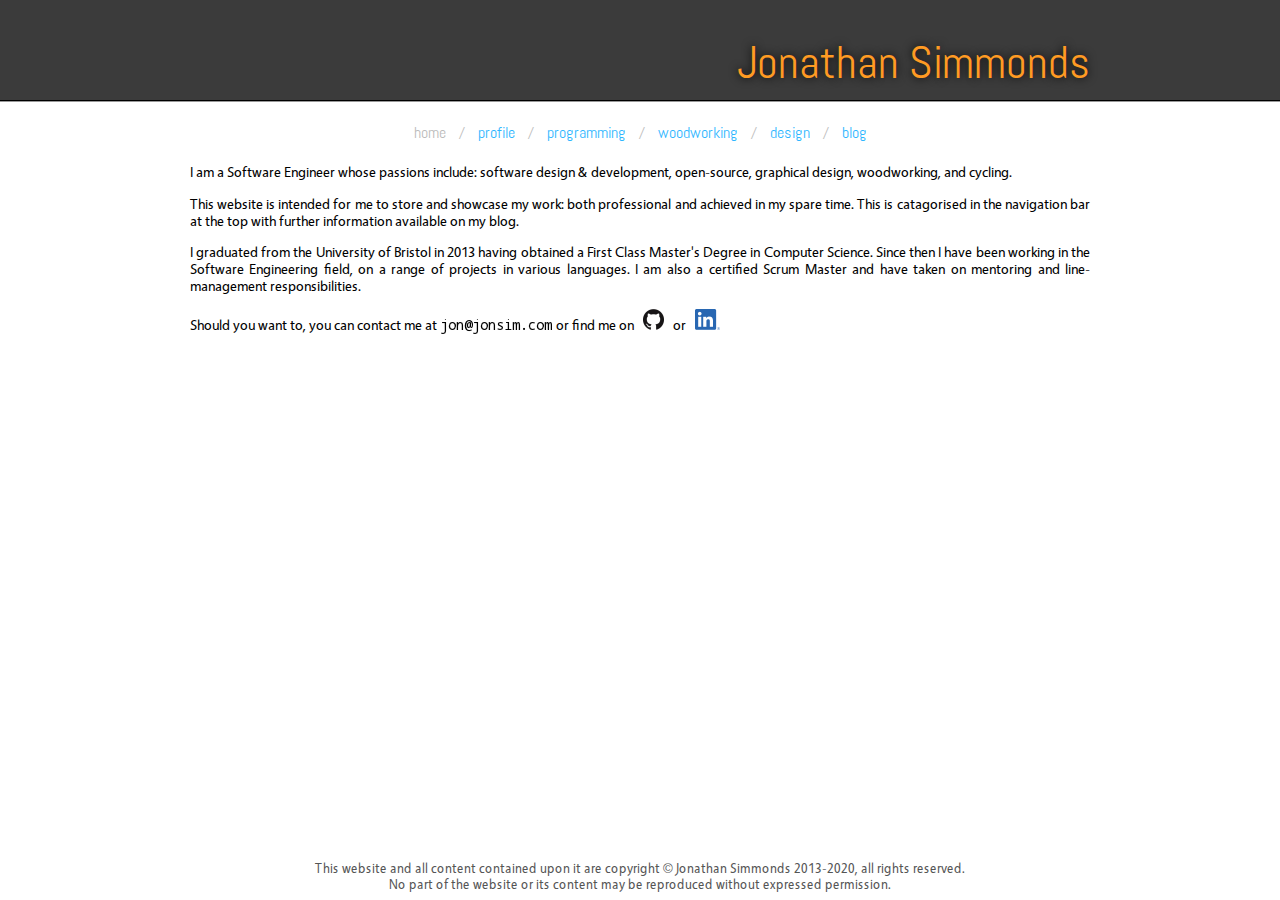
<file: index.html>
<!DOCTYPE html PUBLIC "-//W3C//DTD XHTML 1.0 Strict//EN"
  "http://www.w3.org/TR/xhtml1/DTD/xhtml1-strict.dtd">
<html xmlns="http://www.w3.org/1999/xhtml">

<head>
  <title>Jonathan Simmonds | Blog and Portfolio</title>
  <link href="style.css" rel="stylesheet" type="text/css"/>
</head>

<body>
<div class="sticky_footer_pre">
  <div class="header_wrapper">
    <div class="header">
      <!--<h1 id="pageid">Home</h1>-->
      <h1 id="title1">Jonathan Simmonds</h1>
      <!--<h1 id="title2">Blog and Portfolio</h1>-->
    </div>
  </div>
  <div class="body_wrapper">
    <div class="nav">
      <a href="index.html"     class="current nav">Home</a> / 
      <a href="profile/index.html"     class="nav">Profile</a> / 
      <a href="programming/index.html" class="nav">Programming</a> / 
      <a href="woodworking/index.html" class="nav">Woodworking</a> / 
      <a href="design/index.html"      class="nav">Design</a> / 
      <a href="blog/index.php"         class="nav">Blog</a>
    </div>
    <div class="body">
      <p>
        I am a Software Engineer whose passions include: software design &
        development, open-source, graphical design, woodworking,
        and cycling.
      </p>
      <p>
        This website is intended for me to store and showcase my work: both
        professional and achieved in my spare time. This is catagorised in the
        navigation bar at the top with further information available on my blog.
      </p>
      <p>
        I graduated from the University of Bristol in 2013 having obtained a
        First Class Master's Degree in Computer Science. Since then I have been
        working in the Software Engineering field, on a range of projects in
        various languages. I am also a certified Scrum Master and have taken on
        mentoring and line-management responsibilities.
      </p>
      <!--<h2>Contact</h2>-->
      <p>
        Should you want to, you can contact me at
        <img style="margin-bottom:-5px;" src="images/liame.png"/>
        or find me on
        <a href="https://github.com/jonsim"><img class="icon" src="images/icon_gh.png"/></a>
        or
        <a href="http://www.linkedin.com/profile/view?id=139050280"><img class="icon" src="images/icon_li.png"/></a>
      </p>
    </div>
  </div>
  <div class="sticky_footer_spacer"></div>
</div>
<div class="sticky_footer_content">
  This website and all content contained upon it are copyright &copy; Jonathan
  Simmonds 2013-2020, all rights reserved.<br/>
  No part of the website or its content may be reproduced without expressed
  permission.
</div>
</body>

</html>
</file>
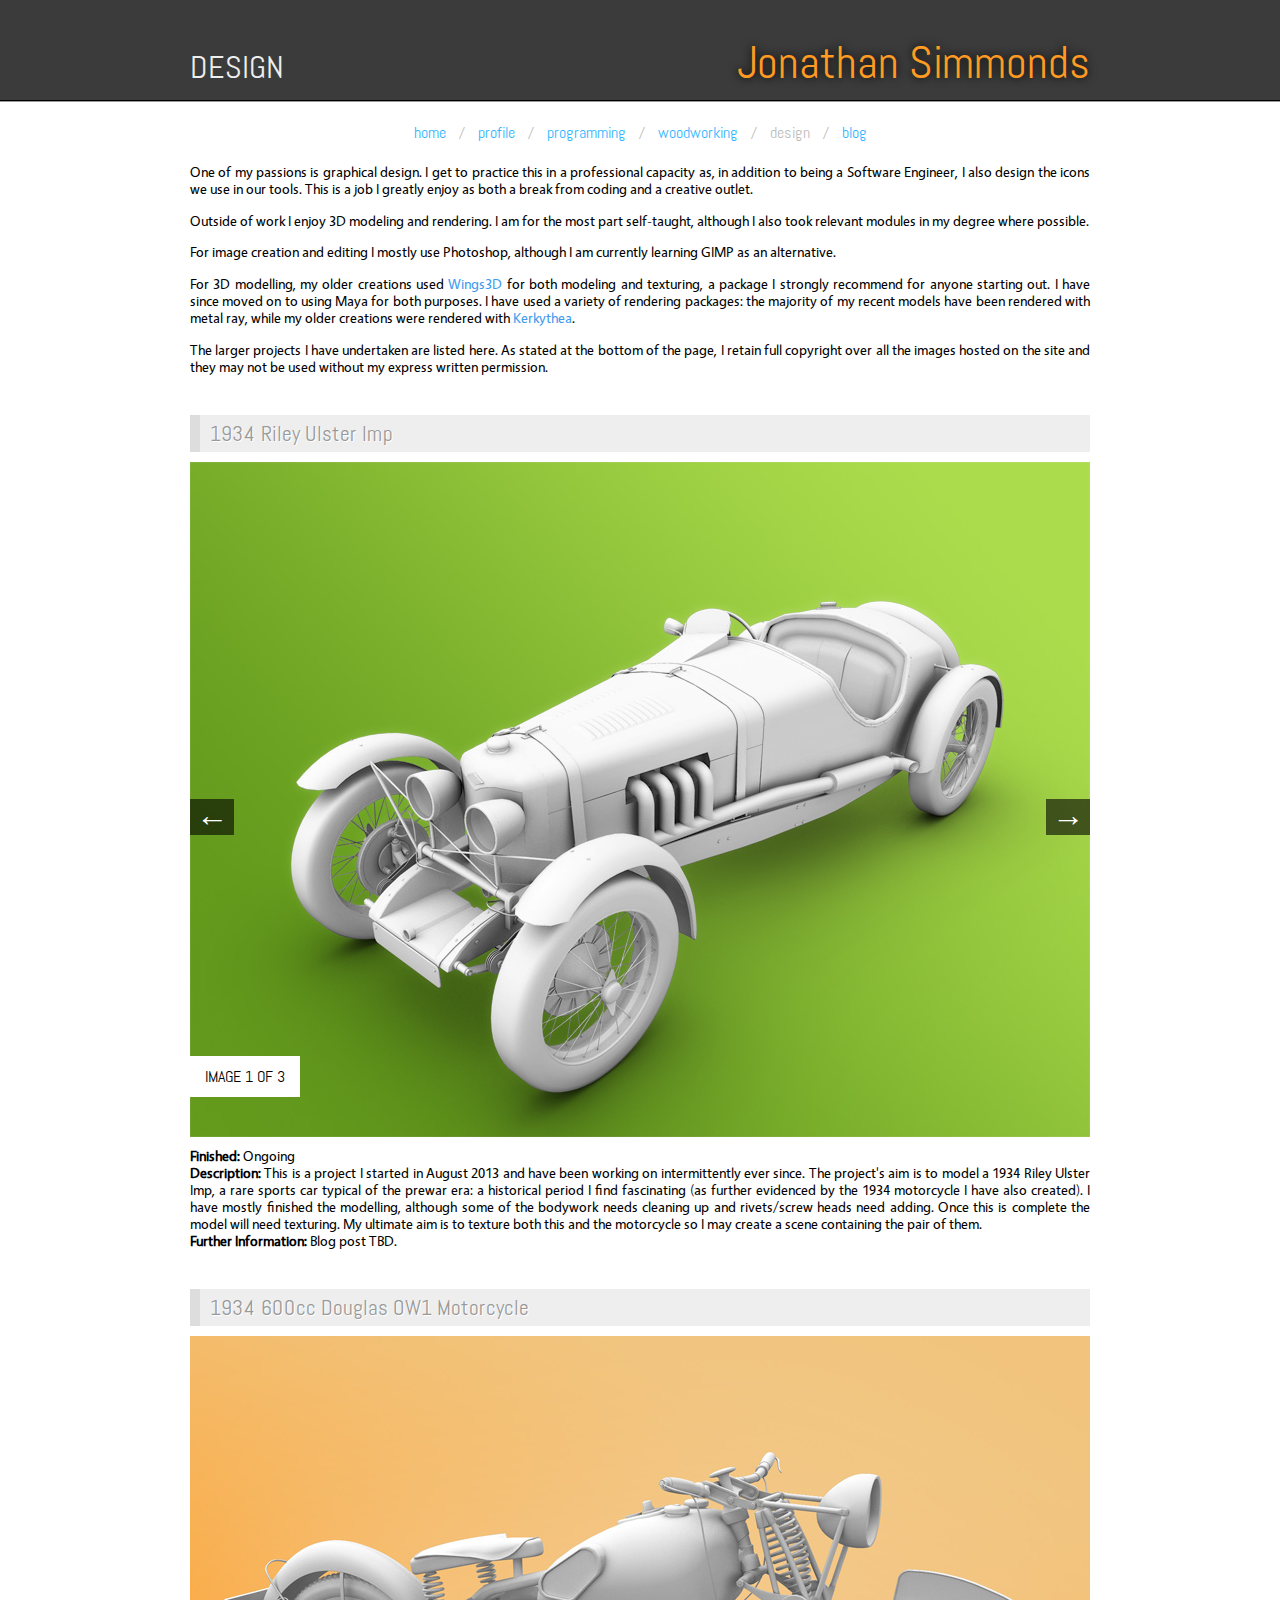
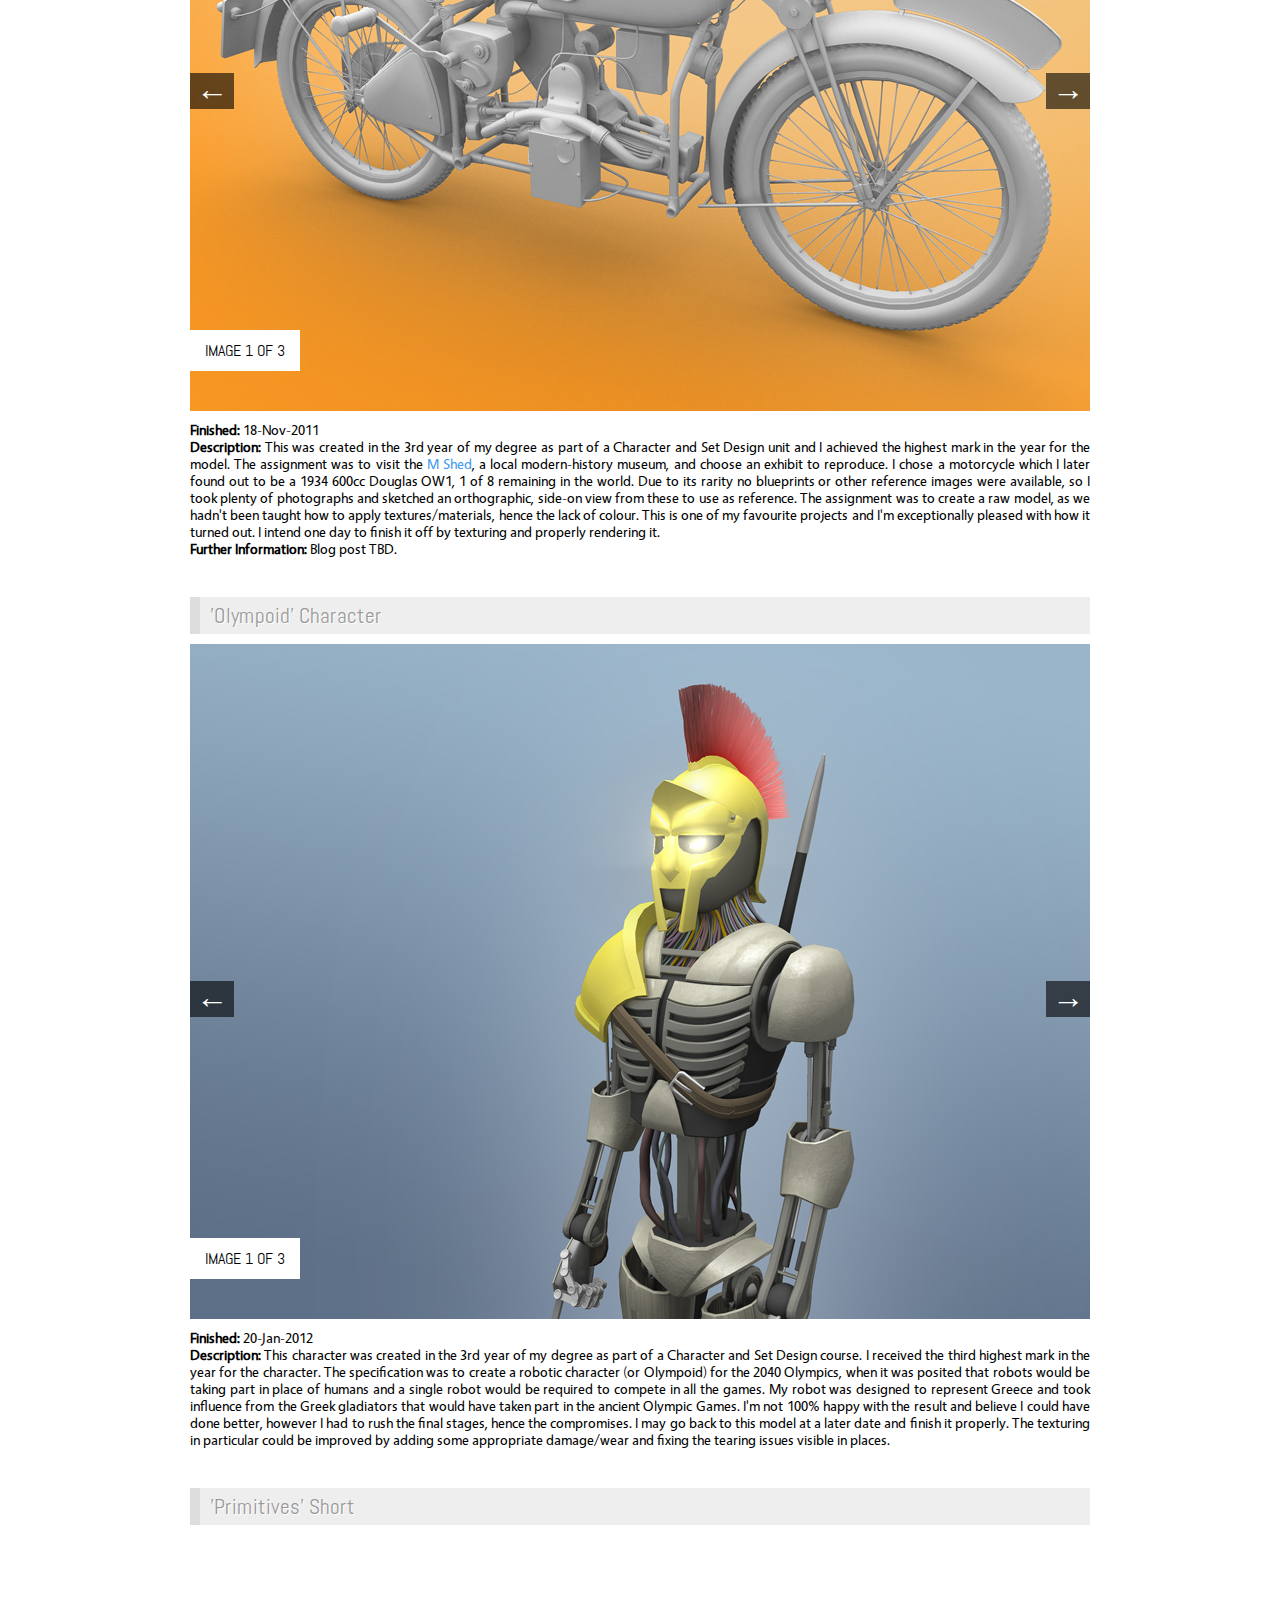
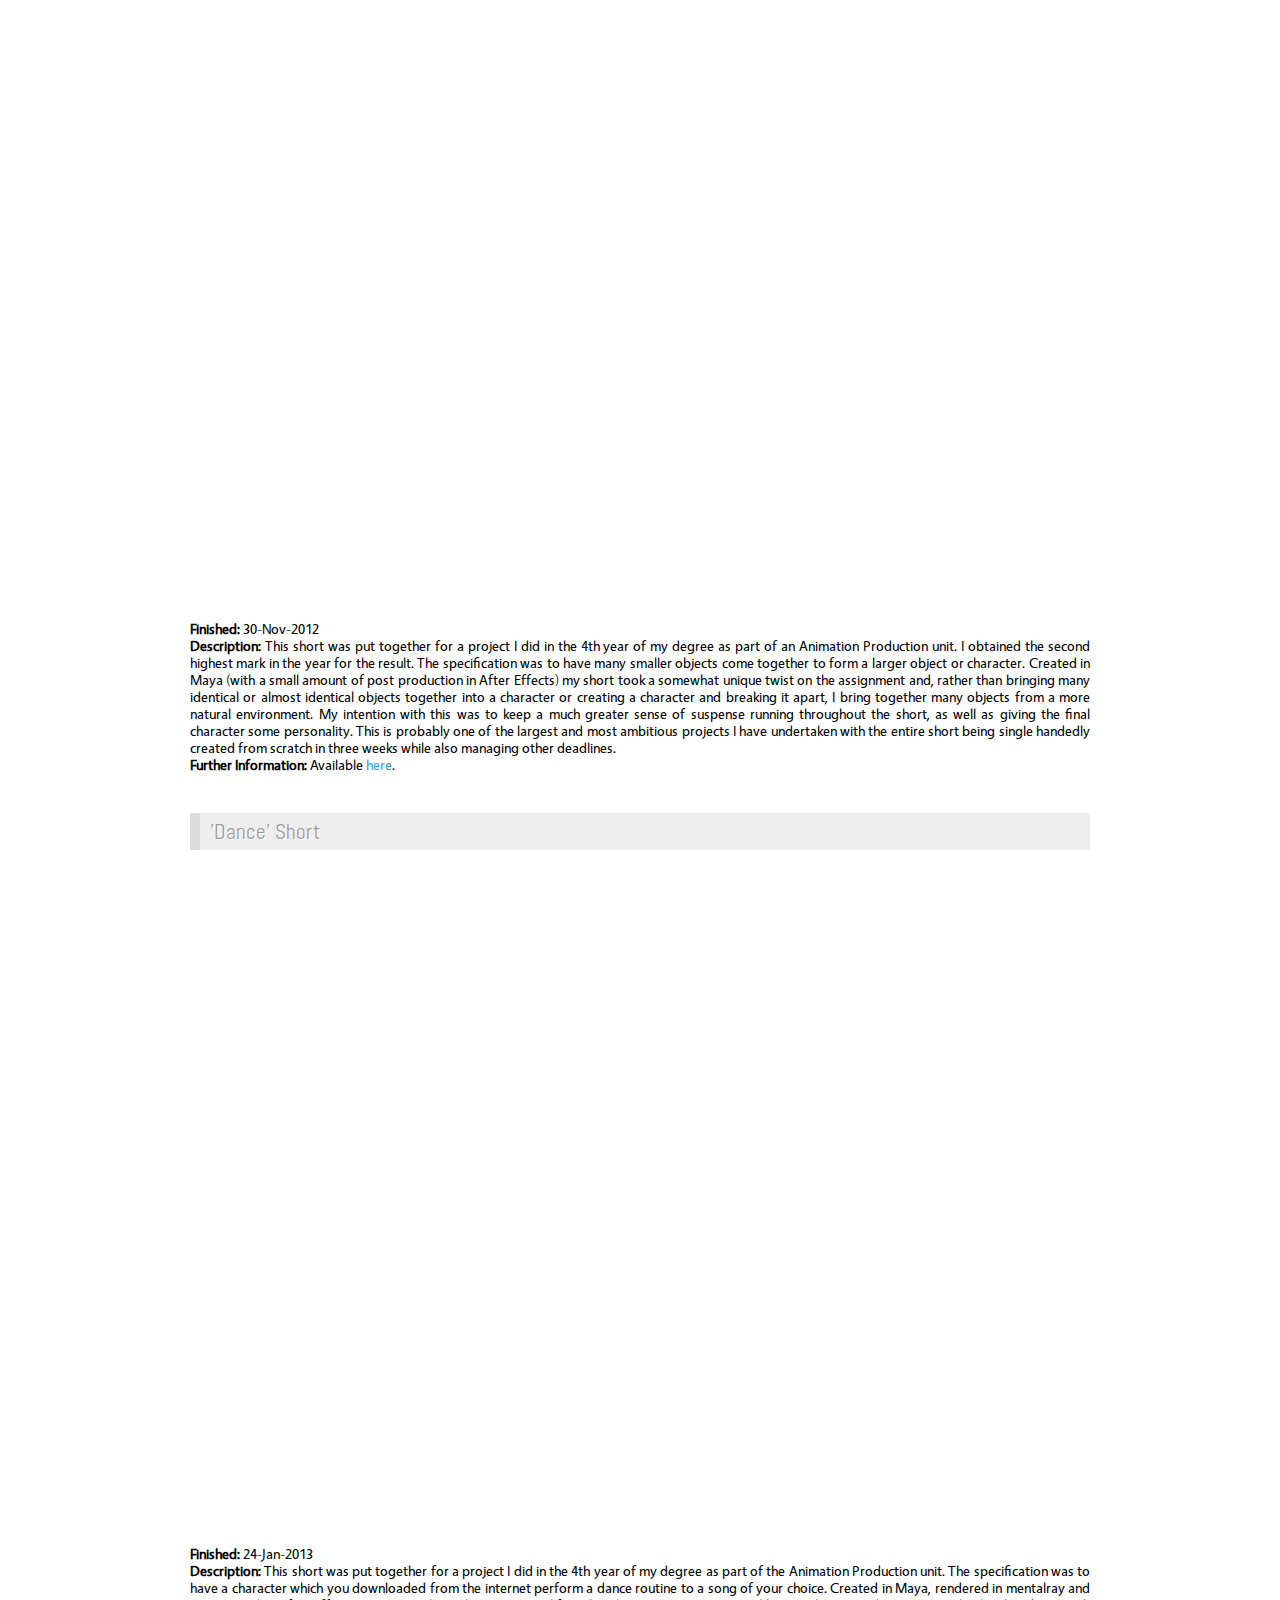
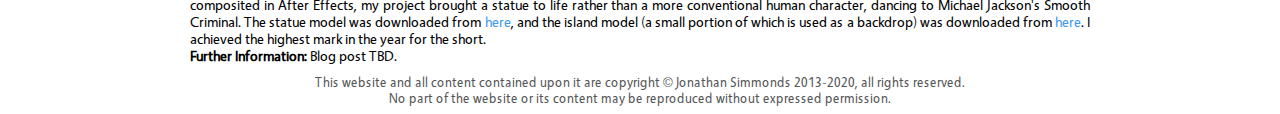
<file: design/index.html>
<!DOCTYPE html PUBLIC "-//W3C//DTD XHTML 1.0 Strict//EN"
  "http://www.w3.org/TR/xhtml1/DTD/xhtml1-strict.dtd">
<html xmlns="http://www.w3.org/1999/xhtml">

<head>
  <title>Jonathan Simmonds | Blog and Portfolio</title>
  <link href="../style.css" rel="stylesheet" type="text/css"/>
  <script type="text/javascript" src="../gallery.js"></script>
</head>

<body onload="loadGalleries()">
<div class="sticky_footer_pre">
  <div class="header_wrapper">
    <div class="header">
      <h1 id="pageid">Design</h1>
      <h1 id="title1">Jonathan Simmonds</h1>
      <!--<h1 id="title2">Blog and Portfolio</h1>-->
    </div>
  </div>
  <div class="body_wrapper">
    <div class="nav">
      <a href="../index.html"             class="nav">Home</a> / 
      <a href="../profile/index.html"     class="nav">Profile</a> / 
      <a href="../programming/index.html" class="nav">Programming</a> / 
      <a href="../woodworking/index.html" class="nav">Woodworking</a> / 
      <a href="index.html"        class="current nav">Design</a> / 
      <a href="../blog/index.php"         class="nav">Blog</a>
    </div>
    <div class="body">
      <p>
        One of my passions is graphical design. I get to practice this in a
        professional capacity as, in addition to being a Software Engineer, I
        also design the icons we use in our tools. This is a job I greatly enjoy
        as both a break from coding and a creative outlet.
      </p>
      <p>
        Outside of work I enjoy 3D modeling and rendering. I am for the most
        part self-taught, although I also took relevant modules in my degree
        where possible.
      </p>
      <p>
        For image creation and editing I mostly use Photoshop, although I am
        currently learning GIMP as an alternative.
      </p>
      <p>
        For 3D modelling, my older creations used
        <a href="http://www.wings3d.com" target="_blank">Wings3D</a>
        for both modeling and texturing, a package I strongly recommend for
        anyone starting out. I have since moved on to using Maya for both
        purposes. I have used a variety of rendering packages: the majority of
        my recent models have been rendered with metal ray, while my older
        creations were rendered with
        <a href="http://www.kerkythea.net/" target="_blank">Kerkythea</a>.
      </p>
      <p>
        The larger projects I have undertaken are listed here. As stated at the
        bottom of the page, I retain full copyright over all the images hosted
        on the site and they may not be used without my express written
        permission.
      </p>


      <h1>1934 Riley Ulster Imp</h1>
      <div class="image_wrapper">
        <img class="image_content"/>
        <ul class="image_options">
          <li>gallery/riley_1.jpg</li>
          <li>gallery/riley_2.jpg</li>
          <li>gallery/riley_3.jpg</li>
        </ul>
        <span class="image_caption">Image 0 of 0</span>
        <span class="image_arrow_left">&#8592;</span>
        <span class="image_arrow_right">&#8594;</span>
      </div>
      <b>Finished:</b> Ongoing<br/>
      <b>Description:</b> This is a project I started in August 2013 and have
          been working on intermittently ever since. The project's aim is to
          model a 1934 Riley Ulster Imp, a rare sports car typical of the prewar
          era: a historical period I find fascinating (as further evidenced by
          the 1934 motorcycle I have also created).
          I have mostly finished the modelling, although some of the bodywork
          needs cleaning up and rivets/screw heads need adding. Once this is
          complete the model will need texturing. My ultimate aim is to texture
          both this and the motorcycle so I may create a scene containing the
          pair of them.<br/>
      <b>Further Information:</b> Blog post TBD.<br/>


      <h1>1934 600cc Douglas OW1 Motorcycle</h1>
      <div class="image_wrapper">
        <img class="image_content"/>
        <ul class="image_options">
          <li>gallery/motorbike_1.jpg</li>
          <li>gallery/motorbike_2.jpg</li>
          <li>gallery/motorbike_3.jpg</li>
        </ul>
        <span class="image_caption">Image 0 of 0</span>
        <span class="image_arrow_left">&#8592;</span>
        <span class="image_arrow_right">&#8594;</span>
      </div>
      <b>Finished:</b> 18-Nov-2011<br/>
      <b>Description:</b> This was created in the 3rd year of my degree as part
          of a Character and Set Design unit and I achieved the highest mark in
          the year for the model. The assignment was to visit the
          <a href="http://mshed.org/" target="_blank">M Shed</a>, a local
          modern-history museum, and choose an exhibit to reproduce. I chose a
          motorcycle which I later found out to be a 1934 600cc Douglas OW1,
          1 of 8 remaining in the world. Due to its rarity no blueprints or
          other reference images were available, so I took plenty of
          photographs and sketched an orthographic, side-on view from these to
          use as reference. The assignment was to create a raw model, as we
          hadn't been taught how to apply textures/materials, hence the lack of
          colour. This is one of my favourite projects and I'm exceptionally
          pleased with how it turned out. I intend one day to finish it off by
          texturing and properly rendering it.<br/>
      <b>Further Information:</b> Blog post TBD.<br/>


      <h1>'Olympoid' Character</h1>
      <div class="image_wrapper">
        <img class="image_content"/>
        <ul class="image_options">
          <li>gallery/olympoid_1.jpg</li>
          <li>gallery/olympoid_2.jpg</li>
          <li>gallery/olympoid_3.jpg</li>
        </ul>
        <span class="image_caption">Image 0 of 0</span>
        <span class="image_arrow_left">&#8592;</span>
        <span class="image_arrow_right">&#8594;</span>
      </div>
      <b>Finished:</b> 20-Jan-2012<br/>
      <b>Description:</b> This character was created in the 3rd year of my
          degree as part of a Character and Set Design course. I received the
          third highest mark in the year for the character. The specification
          was to create a robotic character (or Olympoid) for the 2040 Olympics,
          when it was posited that robots would be taking part in place of
          humans and a single robot would be required to compete in all the
          games. My robot was designed to represent Greece and took influence
          from the Greek gladiators that would have taken part in the ancient
          Olympic Games. I'm not 100% happy with the result and believe I could
          have done better, however I had to rush the final stages, hence the
          compromises. I may go back to this model at a later date and finish
          it properly. The texturing in particular could be improved by adding
          some appropriate damage/wear and fixing the tearing issues visible in
          places.<br/>


      <h1>'Primitives' Short</h1>
      <div class="video_wrapper">
        <iframe class="video_content" src="http://www.youtube.com/embed/ZqKuPVq4-Gk?rel=0" frameborder="0" allowfullscreen></iframe>
      </div>
      <b>Finished:</b> 30-Nov-2012<br/>
      <b>Description:</b> This short was put together for a project I did in
          the 4th year of my degree as part of an Animation Production unit.
          I obtained the second highest mark in the year for the result. The
          specification was to have many smaller objects come together to form
          a larger object or character. Created in Maya (with a small amount
          of post production in After Effects) my short took a somewhat unique
          twist on the assignment and, rather than bringing many identical or
          almost identical objects together into a character or creating a
          character and breaking it apart, I bring together many objects from a
          more natural environment. My intention with this was to keep a much
          greater sense of suspense running throughout the short, as well as
          giving the final character some personality. This is probably one of
          the largest and most ambitious projects I have undertaken with the
          entire short being single handedly created from scratch in three weeks
          while also managing other deadlines.<br/>
      <b>Further Information:</b> Available <a href="primitives.html">here</a>.<br/>


      <h1>'Dance' Short</h1>
      <div class="video_wrapper">
        <iframe class="video_content" src="http://www.youtube.com/embed/vBQYo6jM5hU?rel=0" frameborder="0" allowfullscreen></iframe>
      </div>
      <b>Finished:</b> 24-Jan-2013<br/>
      <b>Description:</b> This short was put together for a project I did in the
          4th year of my degree as part of the Animation Production unit. The
          specification was to have a character which you downloaded from the
          internet perform a dance routine to a song of your choice. Created in
          Maya, rendered in mentalray and composited in After Effects, my
          project brought a statue to life rather than a more conventional human
          character, dancing to Michael Jackson's Smooth Criminal. The statue
          model was downloaded from
          <a href="http://thefree3dmodels.com/stuff/architecture/lenin_statue/11-1-0-1405" target="_blank">here</a>,
          and the island model (a small portion of which is used as a backdrop)
          was downloaded from
          <a href="http://thefree3dmodels.com/stuff/architecture/island_with_a_village/11-1-0-1219" target="_blank">here</a>.
          I achieved the highest mark in the year for the short.<br/>
      <b>Further Information:</b> Blog post TBD.<br/>
    </div>
  </div>
  <div class="sticky_footer_spacer"></div>
</div>
<div class="sticky_footer_content">
  This website and all content contained upon it are copyright &copy; Jonathan
  Simmonds 2013-2020, all rights reserved.<br/>
  No part of the website or its content may be reproduced without expressed
  permission.
</div>
</body>

</html>
</file>
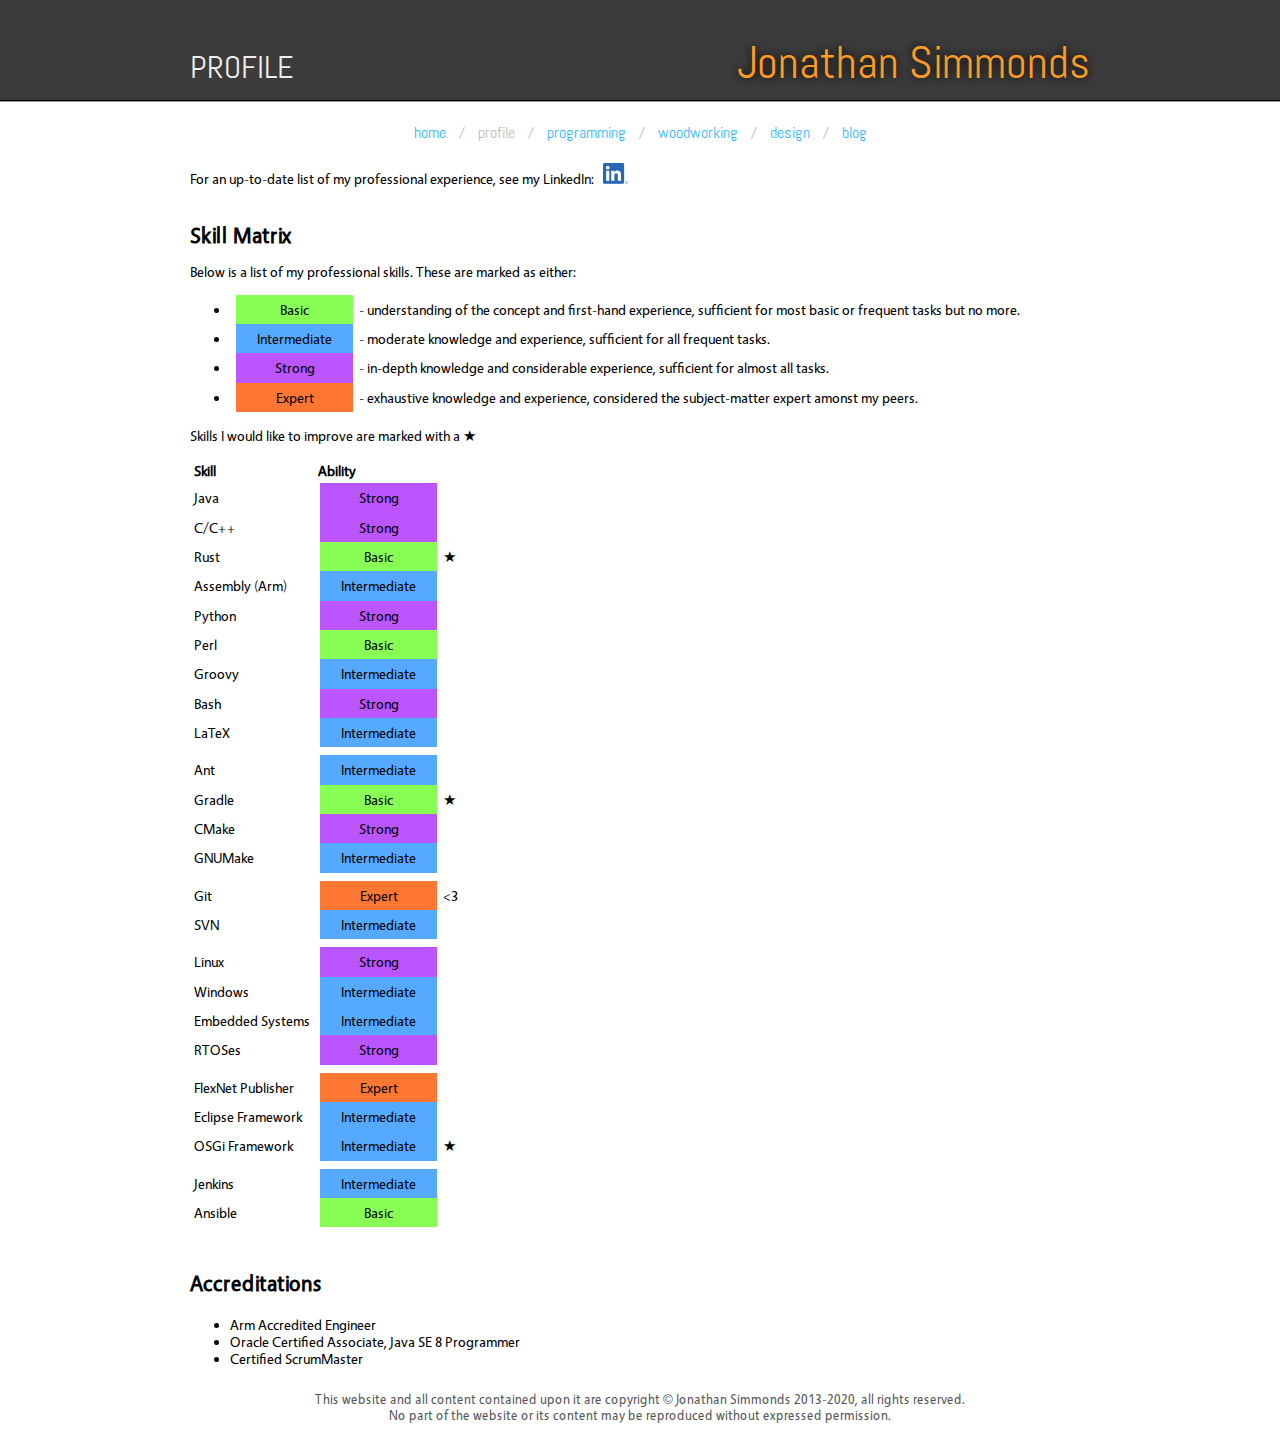
<file: profile/index.html>
<!DOCTYPE html PUBLIC "-//W3C//DTD XHTML 1.0 Strict//EN"
  "http://www.w3.org/TR/xhtml1/DTD/xhtml1-strict.dtd">
<html xmlns="http://www.w3.org/1999/xhtml">

<head>
  <title>Jonathan Simmonds | Blog and Portfolio</title>
  <link href="../style.css" rel="stylesheet" type="text/css"/>
  <link href="skills.css" rel="stylesheet" type="text/css"/>
</head>

<body>
<div class="sticky_footer_pre">
  <div class="header_wrapper">
    <div class="header">
      <h1 id="pageid">Profile</h1>
      <h1 id="title1">Jonathan Simmonds</h1>
      <!--<h1 id="title2">Blog and Portfolio</h1>-->
    </div>
  </div>
  <div class="body_wrapper">
    <div class="nav">
      <a href="../index.html"             class="nav">Home</a> / 
      <a href="index.html"        class="current nav">Profile</a> / 
      <a href="../programming/index.html" class="nav">Programming</a> / 
      <a href="../woodworking/index.html" class="nav">Woodworking</a> / 
      <a href="../design/index.html"      class="nav">Design</a> / 
      <a href="../blog/index.php"         class="nav">Blog</a>
    </div>
    <div class="body">
      <p>
        For an up-to-date list of my professional experience, see my LinkedIn:
        <a href="http://www.linkedin.com/profile/view?id=139050280"><img class="icon" src="../images/icon_li.png"/></a>
      </p>

      <h2>Skill Matrix</h2>
      <p>
        Below is a list of my professional skills. These are marked as either:
        <ul>
          <li class="basic">-
            understanding of the concept and first-hand experience, sufficient
            for most basic or frequent tasks but no more.
          </li>
          <li class="intermediate">-
            moderate knowledge and experience, sufficient for all frequent tasks.
          </li>
          <li class="strong">-
            in-depth knowledge and considerable experience, sufficient for
            almost all tasks.
          </li>
          <li class="expert">-
            exhaustive knowledge and experience, considered the subject-matter
            expert amonst my peers.
          </li>
        </ul>
        Skills I would like to improve are marked with a &#9733;
      </p>

      <table class="skills">
        <tbody>
          <tr>
            <th>Skill</th>
            <th>Ability</th>
          </tr>
          <!-- Languages -->
          <tr><td>Java</td><td class="strong"></td></tr>
          <tr><td>C/C++</td><td class="strong"></td></tr>
          <tr><td>Rust</td><td class="basic">&#9733;</td></tr>
          <tr><td>Assembly (Arm)</td><td class="intermediate"></td></tr>
          <tr><td>Python</td><td class="strong"></td></tr>
          <tr><td>Perl</td><td class="basic"></td></tr>
          <tr><td>Groovy</td><td class="intermediate"></td></tr>
          <tr><td>Bash</td><td class="strong"></td></tr>
          <tr><td>LaTeX</td><td class="intermediate"></td></tr>
          <tr><td></td><td></td></tr>

          <!-- Build Tools -->
          <tr><td>Ant</td><td class="intermediate"></td></tr>
          <tr><td>Gradle</td><td class="basic">&#9733;</td></tr>
          <tr><td>CMake</td><td class="strong"></td></tr>
          <tr><td>GNUMake</td><td class="intermediate"></td></tr>
          <tr><td></td><td></td></tr>

          <!-- VCS -->
          <tr><td>Git</td><td class="expert">&lt;3</td></tr>
          <tr><td>SVN</td><td class="intermediate"></td></tr>
          <tr><td></td><td></td></tr>

          <!-- Operating Systems -->
          <tr><td>Linux</td><td class="strong"></td></tr>
          <tr><td>Windows</td><td class="intermediate"></td></tr>
          <tr><td>Embedded Systems</td><td class="intermediate"></td></tr>
          <tr><td>RTOSes</td><td class="strong"></td></tr>
          <tr><td></td><td></td></tr>

          <!-- Technologies -->
          <tr><td>FlexNet Publisher</td><td class="expert"></td></tr>
          <tr><td>Eclipse Framework</td><td class="intermediate"></td></tr>
          <tr><td>OSGi Framework</td><td class="intermediate">&#9733;</td></tr>
          <tr><td></td><td></td></tr>

          <!-- Tools -->
          <tr><td>Jenkins</td><td class="intermediate"></td></tr>
          <tr><td>Ansible</td><td class="basic"></td></tr>
          <tr><td></td><td></td></tr>
        </tbody>
      </table>

      <h2>Accreditations</h2>
      <ul>
        <li>Arm Accredited Engineer</li>
        <li>Oracle Certified Associate, Java SE 8 Programmer</li>
        <li>Certified ScrumMaster</li>
      </ul>

    </div>
  </div>
  <div class="sticky_footer_spacer"></div>
</div>
<div class="sticky_footer_content">
  This website and all content contained upon it are copyright &copy; Jonathan
  Simmonds 2013-2020, all rights reserved.<br/>
  No part of the website or its content may be reproduced without expressed
  permission.
</div>
</body>

</html>
</file>
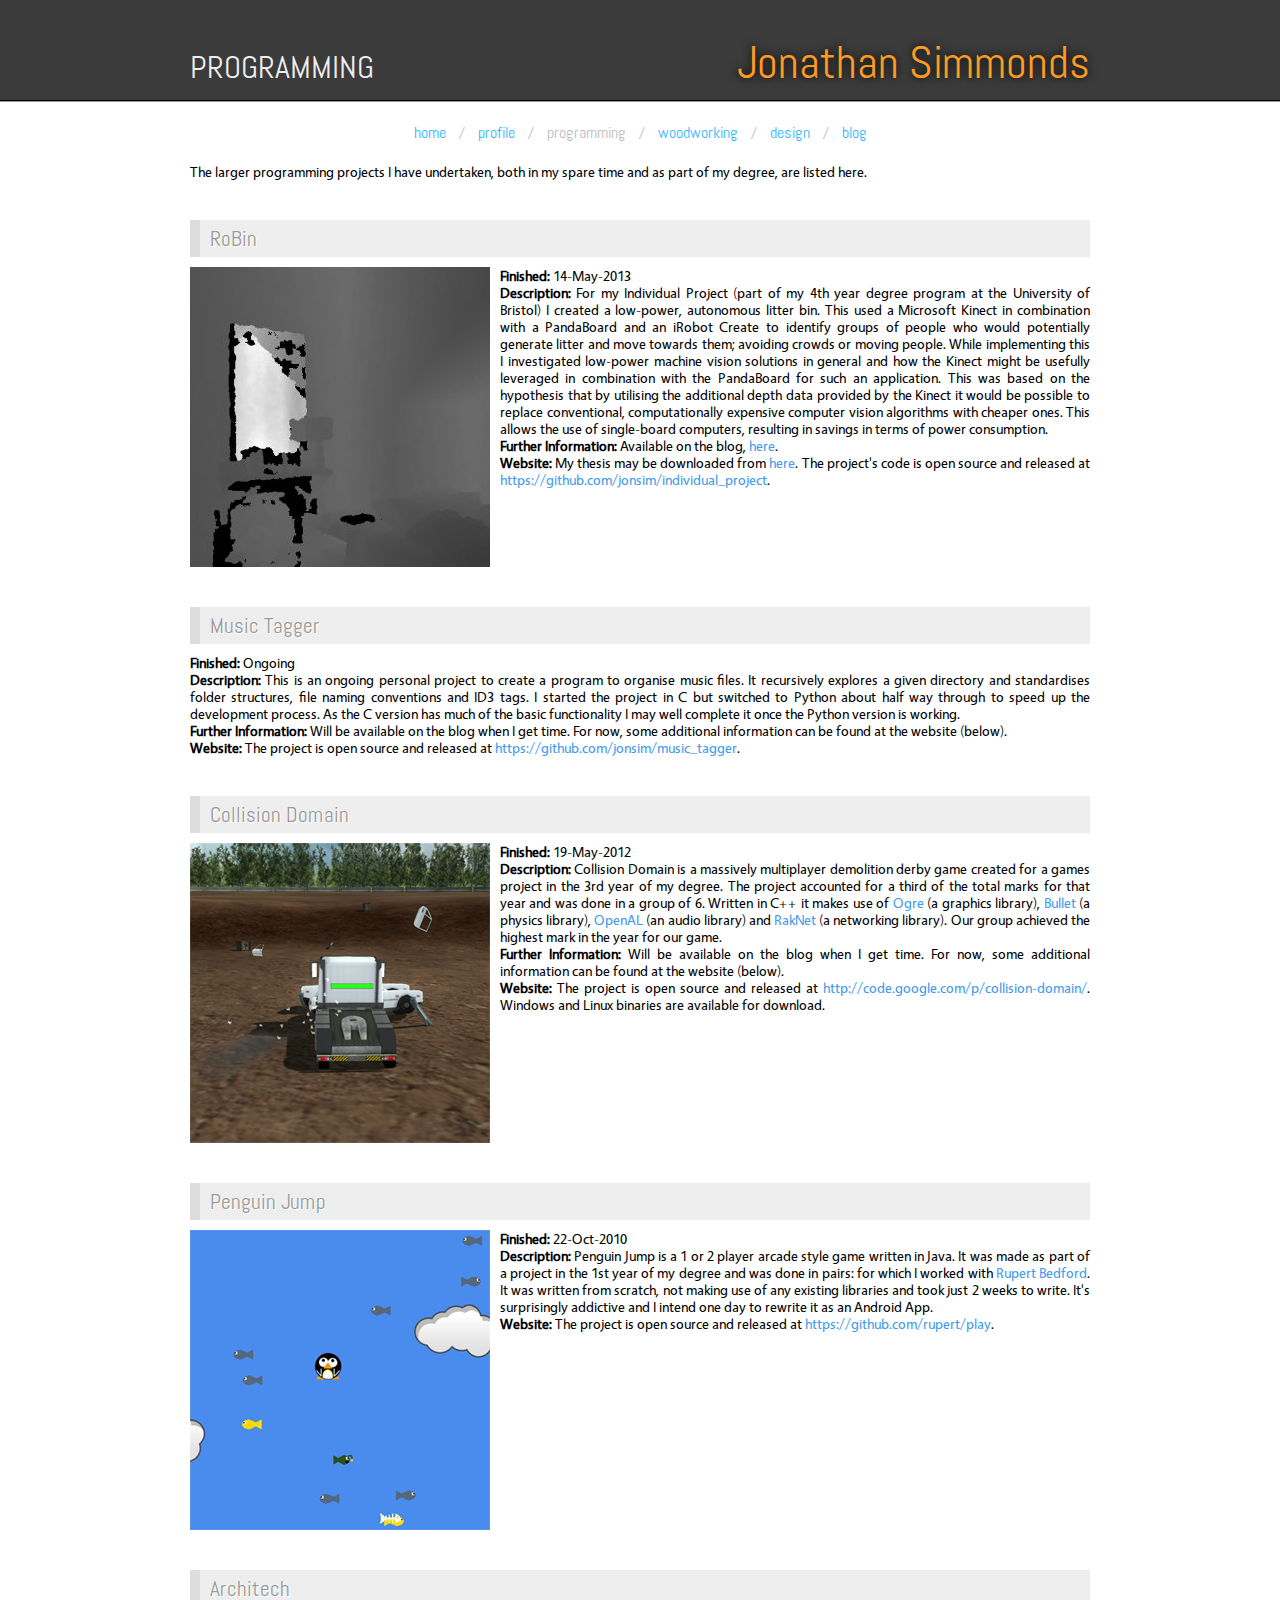
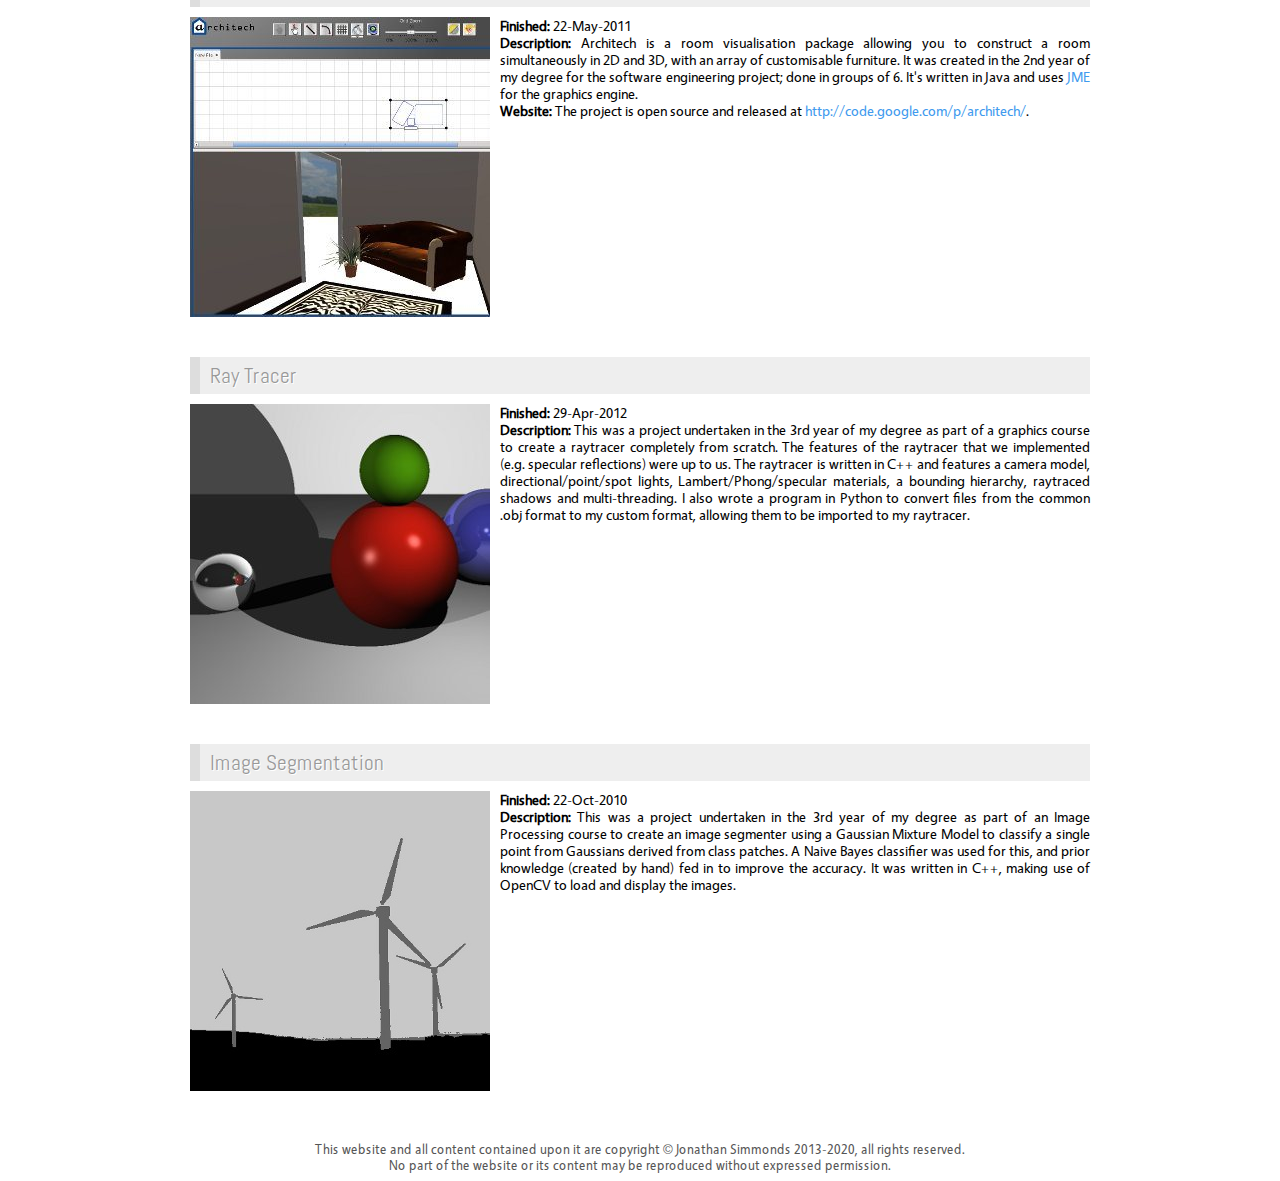
<file: programming/index.html>
<!DOCTYPE html PUBLIC "-//W3C//DTD XHTML 1.0 Strict//EN"
  "http://www.w3.org/TR/xhtml1/DTD/xhtml1-strict.dtd">
<html xmlns="http://www.w3.org/1999/xhtml">

<head>
  <title>Jonathan Simmonds | Blog and Portfolio</title>
  <link href="../style.css" rel="stylesheet" type="text/css" />
</head>

<body>
<div class="sticky_footer_pre">
  <div class="header_wrapper">
    <div class="header">
      <h1 id="pageid">Programming</h1>
      <h1 id="title1">Jonathan Simmonds</h1>
      <!--<h1 id="title2">Blog and Portfolio</h1>-->
    </div>
  </div>
  <div class="body_wrapper">
    <div class="nav">
      <a href="../index.html"             class="nav">Home</a> / 
      <a href="../profile/index.html"     class="nav">Profile</a> / 
      <a href="index.html"        class="current nav">Programming</a> / 
      <a href="../woodworking/index.html" class="nav">Woodworking</a> / 
      <a href="../design/index.html"      class="nav">Design</a> / 
      <a href="../blog/index.php"         class="nav">Blog</a>
    </div>
    <div class="body">
      <p>
        The larger programming projects I have undertaken, both in my spare time
        and as part of my degree, are listed here.
      </p>


      <h1>RoBin</h1>
      <img class="left_aligned" src="images/programming_robin_thumb2.jpg"/>
      <b>Finished:</b> 14-May-2013<br/>
      <b>Description:</b> For my Individual Project (part of my 4th year degree
          program at the University of Bristol) I created a low-power,
          autonomous litter bin. This used a Microsoft Kinect in combination
          with a PandaBoard and an iRobot Create to identify groups of people
          who would potentially generate litter and move towards them; avoiding
          crowds or moving people. While implementing this I investigated
          low-power machine vision solutions in general and how the Kinect might
          be usefully leveraged in combination with the PandaBoard for such an
          application. This was based on the hypothesis that by utilising the
          additional depth data provided by the Kinect it would be possible to
          replace conventional, computationally expensive computer vision
          algorithms with cheaper ones. This allows the use of single-board
          computers, resulting in savings in terms of power consumption.<br/>
      <b>Further Information:</b> Available on the blog,
          <a href="http://jonsim.com/blog/category/university/individual-project/" target="_blank">here</a>.<br/>
      <b>Website:</b> My thesis may be downloaded from
          <a href="downloads/Jonathan_Simmonds_Thesis.pdf">here</a>.
          The project's code is open source and released at
          <a href="https://github.com/jonsim/individual_project" target="_blank">https://github.com/jonsim/individual_project</a>.<br/>


      <h1>Music Tagger</h1>
      <b>Finished:</b> Ongoing<br/>
      <b>Description:</b> This is an ongoing personal project to create a
          program to organise music files. It recursively explores a given
          directory and standardises folder structures, file naming conventions
          and ID3 tags.
          I started the project in C but switched to Python about half way
          through to speed up the development process. As the C version has much
          of the basic functionality I may well complete it once the Python
          version is working.<br/>
      <b>Further Information:</b> Will be available on the blog when I get time.
          For now, some additional information can be found at the website
          (below).<br/>
      <b>Website:</b> The project is open source and released at
          <a href="https://github.com/jonsim/music_tagger" target="_blank">https://github.com/jonsim/music_tagger</a>.<br/>


      <h1>Collision Domain</h1>
      <img class="left_aligned" src="images/programming_collisiondomain_thumb2.png"/>
      <b>Finished:</b> 19-May-2012<br/>
      <b>Description:</b> Collision Domain is a massively multiplayer demolition
          derby game created for a games project in the 3rd year of my degree.
          The project accounted for a third of the total marks for that year and
          was done in a group of 6. Written in C++ it makes use of
          <a href="http://www.ogre3d.org/" target="_blank">Ogre</a>
          (a graphics library),
          <a href="http://bulletphysics.org/wordpress/" target="_blank">Bullet</a>
          (a physics library),
          <a href="http://sourceforge.net/projects/openal-soft/" target="_blank">OpenAL</a>
          (an audio library) and
          <a href="http://www.jenkinssoftware.com/" target="_blank">RakNet</a>
          (a networking library). Our group achieved the highest mark in the
          year for our game.<br/>
      <b>Further Information:</b> Will be available on the blog when I get time.
          For now, some additional information can be found at the website
          (below).<br />
      <b>Website:</b> The project is open source and released at
          <a href="http://code.google.com/p/collision-domain/" target="_blank">http://code.google.com/p/collision-domain/</a>.
          Windows and Linux binaries are available for download.<br />


      <h1>Penguin Jump</h1>
      <img class="left_aligned" src="images/programming_penguinjump_thumb2.png"/>
      <b>Finished:</b> 22-Oct-2010<br/>
      <b>Description:</b> Penguin Jump is a 1 or 2 player arcade style game
          written in Java. It was made as part of a project in the 1st year of
          my degree and was done in pairs: for which I worked with
          <a href="http://www.rupertb.com/" target="_blank">Rupert Bedford</a>.
          It was written from scratch, not making use of any existing libraries
          and took just 2 weeks to write. It's surprisingly addictive and I
          intend one day to rewrite it as an Android App.<br/>
      <b>Website:</b> The project is open source and released at
          <a href="https://github.com/rupert/play" target="_blank">https://github.com/rupert/play</a>.<br/>


      <h1>Architech</h1>
      <img class="left_aligned" src="images/programming_architech_thumb2.jpg"/>
      <b>Finished:</b> 22-May-2011<br/>
      <b>Description:</b> Architech is a room visualisation package allowing
          you to construct a room simultaneously in 2D and 3D, with an array of
          customisable furniture. It was created in the 2nd year of my degree
          for the software engineering project; done in groups of 6. It's
          written in Java and uses
          <a href="http://jmonkeyengine.org/" target="_blank">JME</a>
          for the graphics engine.<br/>
      <b>Website:</b> The project is open source and released at
          <a href="http://code.google.com/p/architech/" target="_blank">http://code.google.com/p/architech/</a>.<br/>


      
      <h1>Ray Tracer</h1>
      <img class="left_aligned" src="images/programming_raytracer_thumb2.jpg"/>
      <b>Finished:</b> 29-Apr-2012<br/>
      <b>Description:</b> This was a project undertaken in the 3rd year of my
          degree as part of a graphics course to create a raytracer completely
          from scratch. The features of the raytracer that we implemented (e.g.
          specular reflections) were up to us. The raytracer is written in C++
          and features a camera model, directional/point/spot lights,
          Lambert/Phong/specular materials, a bounding hierarchy, raytraced
          shadows and multi-threading. I also wrote a program in Python to
          convert files from the common .obj format to my custom format,
          allowing them to be imported to my raytracer.<br/>
      
      
      <h1>Image Segmentation</h1>
      <img class="left_aligned" src="images/programming_imagesegmentation_thumb2.jpg"/>
      <b>Finished:</b> 22-Oct-2010<br/>
      <b>Description:</b> This was a project undertaken in the 3rd year of my
          degree as part of an Image Processing course to create an image
          segmenter using a Gaussian Mixture Model to classify a single point
          from Gaussians derived from class patches. A Naive Bayes classifier
          was used for this, and prior knowledge (created by hand) fed in to
          improve the accuracy. It was written in C++, making use of OpenCV to
          load and display the images.<br/>


      <p style="clear: both;"/>
    </div>
  </div>
  <div class="sticky_footer_spacer"></div>
</div>
<div class="sticky_footer_content">
  This website and all content contained upon it are copyright &copy; Jonathan
  Simmonds 2013-2020, all rights reserved.<br/>
  No part of the website or its content may be reproduced without expressed
  permission.
</div>
</body>

</html>
</file>
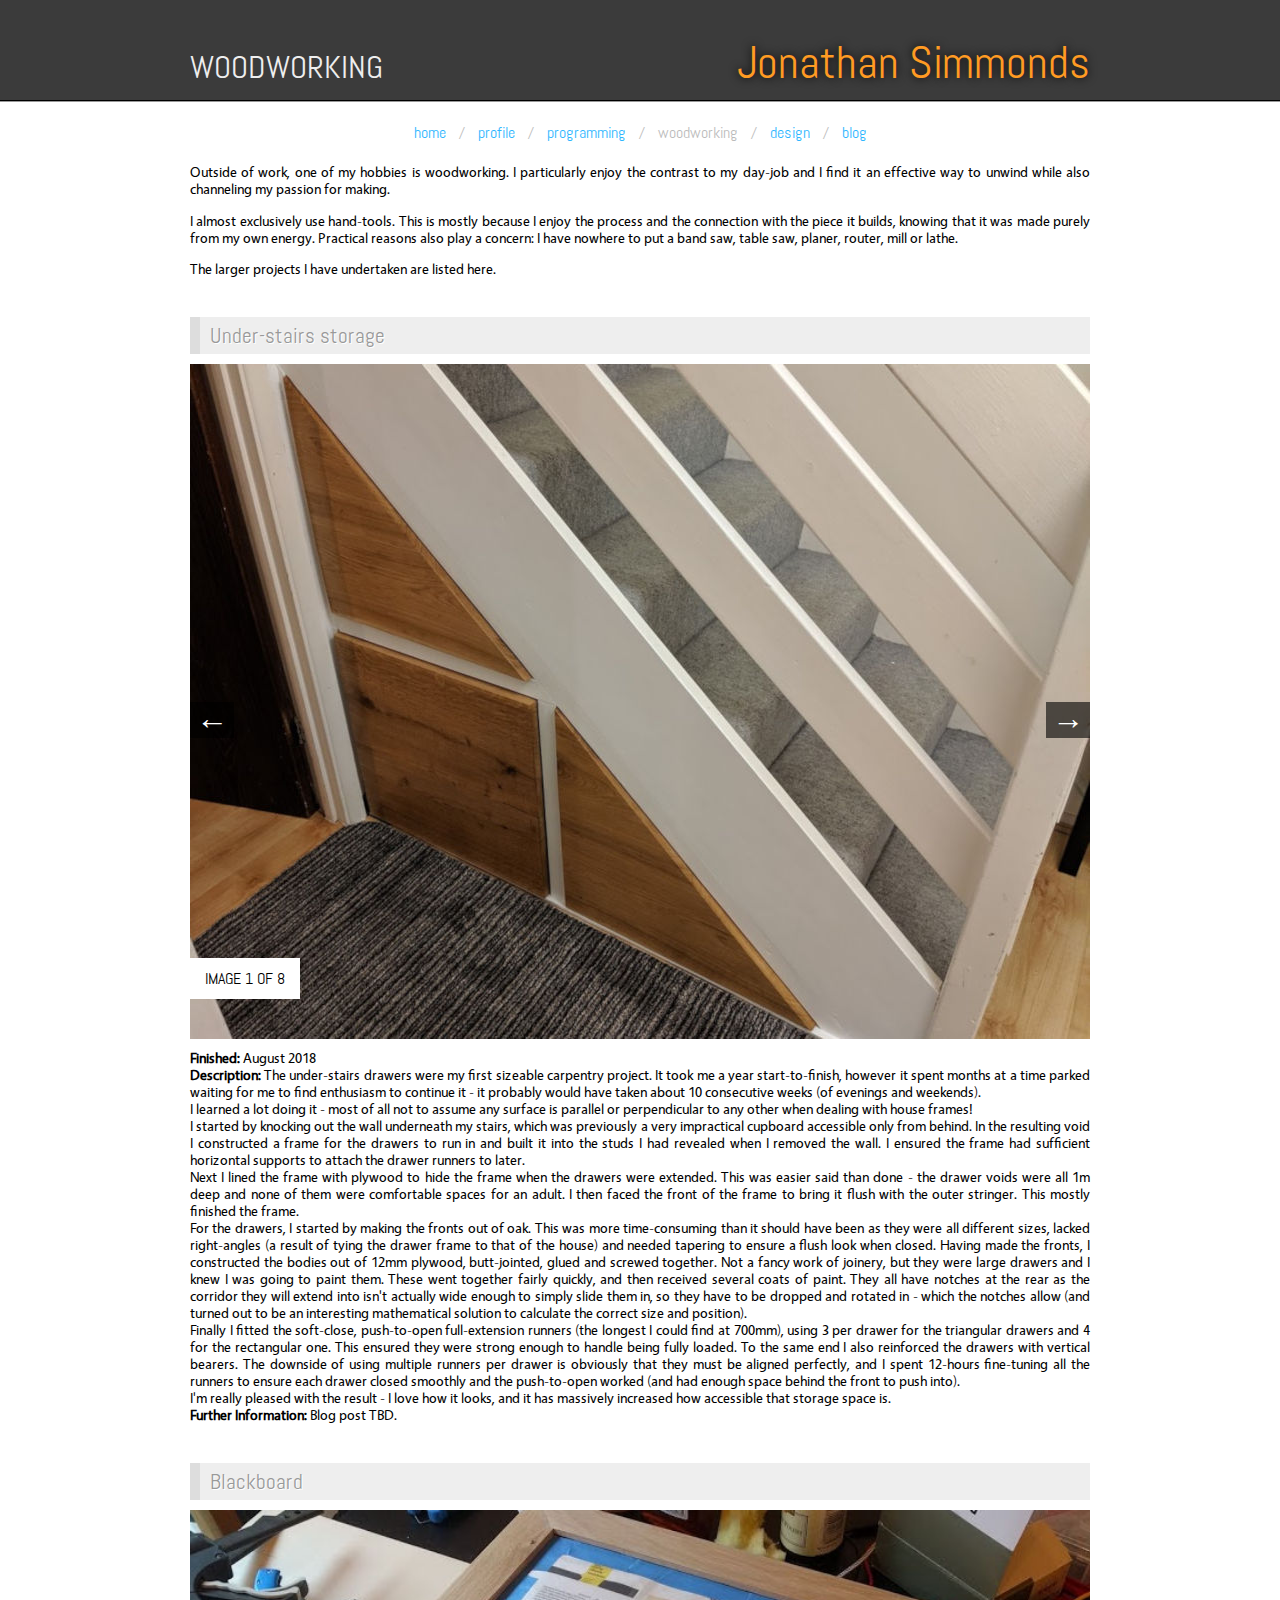
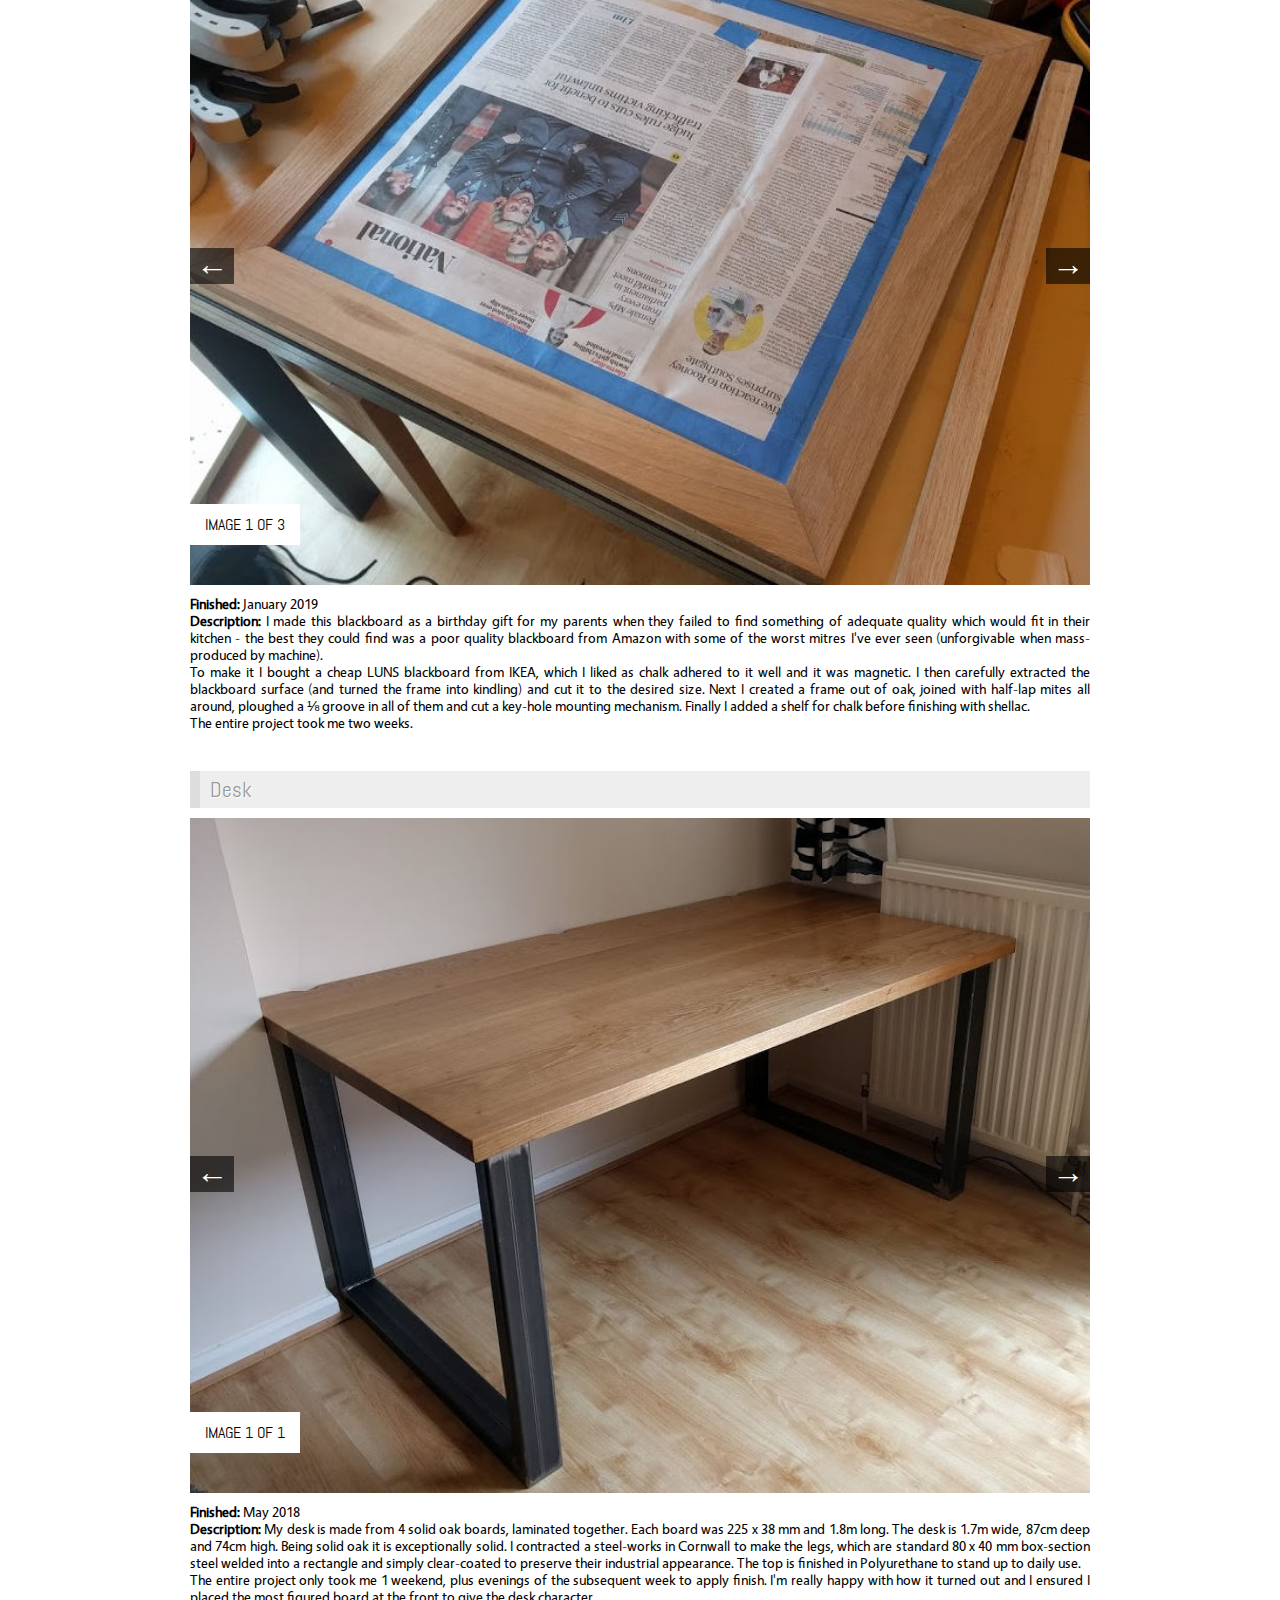
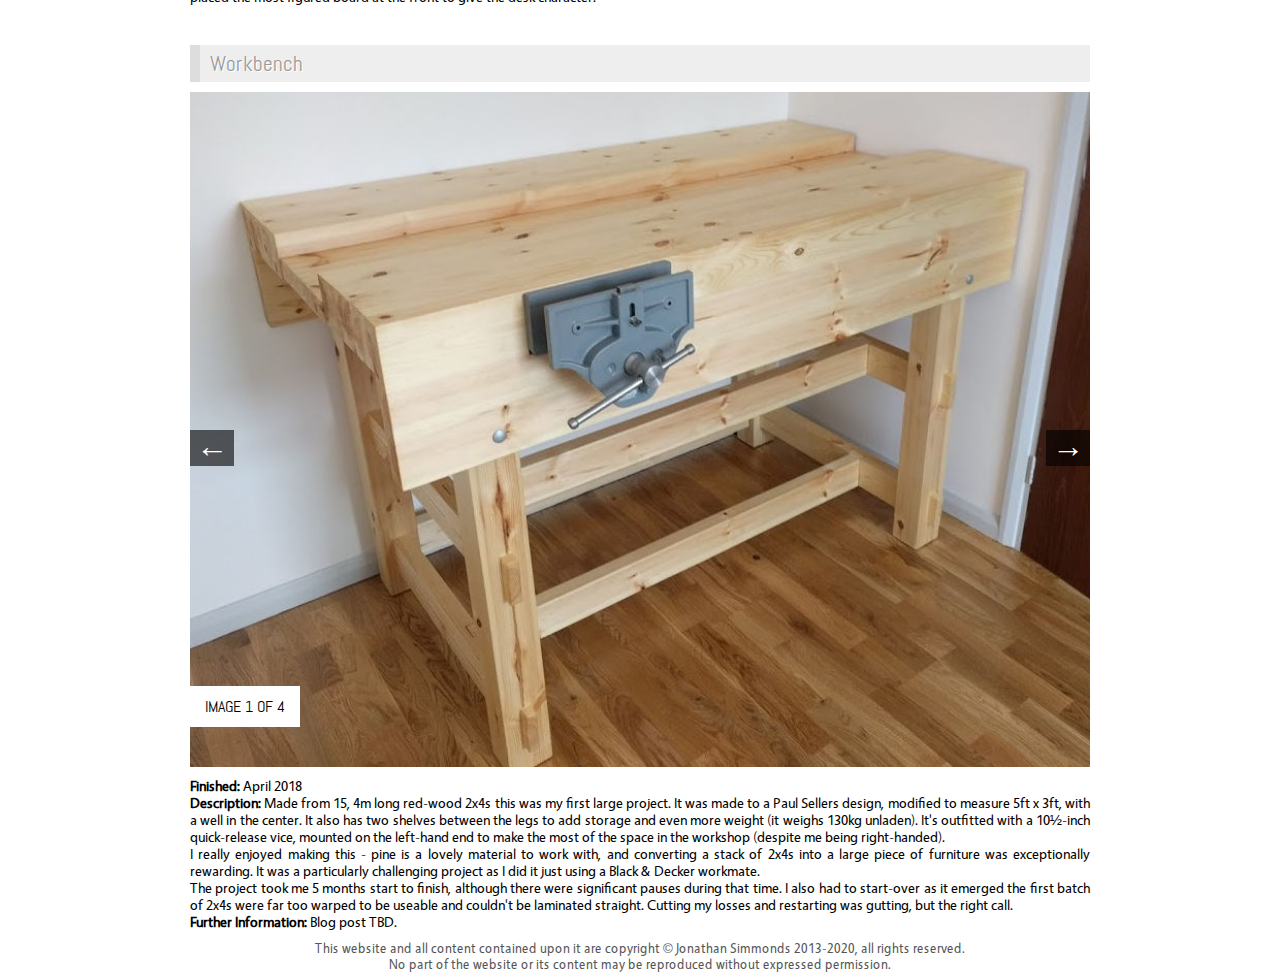
<file: woodworking/index.html>
<!DOCTYPE html PUBLIC "-//W3C//DTD XHTML 1.0 Strict//EN"
  "http://www.w3.org/TR/xhtml1/DTD/xhtml1-strict.dtd">
<html xmlns="http://www.w3.org/1999/xhtml">

<head>
  <title>Jonathan Simmonds | Blog and Portfolio</title>
  <link href="../style.css" rel="stylesheet" type="text/css"/>
  <script type="text/javascript" src="../gallery.js"></script>
</head>

<body onload="loadGalleries()">
<div class="sticky_footer_pre">
  <div class="header_wrapper">
    <div class="header">
      <h1 id="pageid">Woodworking</h1>
      <h1 id="title1">Jonathan Simmonds</h1>
      <!--<h1 id="title2">Blog and Portfolio</h1>-->
    </div>
  </div>
  <div class="body_wrapper">
    <div class="nav">
      <a href="../index.html"             class="nav">Home</a> / 
      <a href="../profile/index.html"     class="nav">Profile</a> / 
      <a href="../programming/index.html" class="nav">Programming</a> / 
      <a href="index.html"        class="current nav">Woodworking</a> / 
      <a href="../design/index.html"      class="nav">Design</a> / 
      <a href="../blog/index.php"         class="nav">Blog</a>
    </div>
    <div class="body">
      <p>
        Outside of work, one of my hobbies is woodworking. I particularly enjoy
        the contrast to my day-job and I find it an effective way to unwind
        while also channeling my passion for making.
      </p>
      <p>
        I almost exclusively use hand-tools. This is mostly because I enjoy the
        process and the connection with the piece it builds, knowing that it was
        made purely from my own energy. Practical reasons also play a concern:
        I have nowhere to put a band saw, table saw, planer, router, mill or
        lathe.
      </p>
      <p>
        The larger projects I have undertaken are listed here.
      </p>


      <h1>Under-stairs storage</h1>
      <div class="image_wrapper">
        <img class="image_content"/>
        <ul class="image_options">
          <li>gallery/understairs_1.jpg</li>
          <li>gallery/understairs_2.jpg</li>
          <li>gallery/understairs_3.jpg</li>
          <li>gallery/understairs_4.jpg</li>
          <li>gallery/understairs_5.jpg</li>
          <li>gallery/understairs_6.jpg</li>
          <li>gallery/understairs_7.jpg</li>
          <li>gallery/understairs_8.jpg</li>
        </ul>
        <span class="image_caption">Image 0 of 0</span>
        <span class="image_arrow_left">&#8592;</span>
        <span class="image_arrow_right">&#8594;</span>
      </div>
      <b>Finished:</b> August 2018<br/>
      <b>Description:</b> The under-stairs drawers were my first sizeable
        carpentry project. It took me a year start-to-finish, however it spent
        months at a time parked waiting for me to find enthusiasm to continue
        it - it probably would have taken about 10 consecutive weeks (of
        evenings and weekends).<br/>
        I learned a lot doing it - most of all not to assume any surface is
        parallel or perpendicular to any other when dealing with house
        frames!<br/>
        I started by knocking out the wall underneath my stairs, which was
        previously a very impractical cupboard accessible only from behind. In
        the resulting void I constructed a frame for the drawers to run in and
        built it into the studs I had revealed when I removed the wall. I
        ensured the frame had sufficient horizontal supports to attach the
        drawer runners to later.<br/>
        Next I lined the frame with plywood to hide the frame when the drawers
        were extended. This was easier said than done - the drawer voids were
        all 1m deep and none of them were comfortable spaces for an adult. I
        then faced the front of the frame to bring it flush with the outer
        stringer. This mostly finished the frame.<br/>
        For the drawers, I started by making the fronts out of oak. This was
        more time-consuming than it should have been as they were all different
        sizes, lacked right-angles (a result of tying the drawer frame to that
        of the house) and needed tapering to ensure a flush look when closed.
        Having made the fronts, I constructed the bodies out of 12mm plywood,
        butt-jointed, glued and screwed together. Not a fancy work of joinery,
        but they were large drawers and I knew I was going to paint them. These
        went together fairly quickly, and then received several coats of paint.
        They all have notches at the rear as the corridor they will extend into
        isn't actually wide enough to simply slide them in, so they have to be
        dropped and rotated in - which the notches allow (and turned out to be
        an interesting mathematical solution to calculate the correct size and
        position).<br/>
        Finally I fitted the soft-close, push-to-open full-extension runners
        (the longest I could find at 700mm), using 3 per drawer for the
        triangular drawers and 4 for the rectangular one. This ensured they were
        strong enough to handle being fully loaded. To the same end I also
        reinforced the drawers with vertical bearers. The downside of using
        multiple runners per drawer is obviously that they must be aligned
        perfectly, and I spent 12-hours fine-tuning all the runners to ensure
        each drawer closed smoothly and the push-to-open worked (and had enough
        space behind the front to push into).<br/>
        I'm really pleased with the result - I love how it looks, and it has
        massively increased how accessible that storage space is.<br/>
      <b>Further Information:</b> Blog post TBD.<br/>


      <h1>Blackboard</h1>
      <div class="image_wrapper">
        <img class="image_content"/>
        <ul class="image_options">
          <li>gallery/blackboard_1.jpg</li>
          <li>gallery/blackboard_2.jpg</li>
          <li>gallery/blackboard_3.jpg</li>
        </ul>
        <span class="image_caption">Image 0 of 0</span>
        <span class="image_arrow_left">&#8592;</span>
        <span class="image_arrow_right">&#8594;</span>
      </div>
      <b>Finished:</b> January 2019<br/>
      <b>Description:</b> I made this blackboard as a birthday gift for my
        parents when they failed to find something of adequate quality which
        would fit in their kitchen - the best they could find was a poor
        quality blackboard from Amazon with some of the worst mitres I've ever
        seen (unforgivable when mass-produced by machine).<br/>
        To make it I bought a cheap LUNS blackboard from IKEA, which I liked as
        chalk adhered to it well and it was magnetic. I then carefully extracted
        the blackboard surface (and turned the frame into kindling) and cut it
        to the desired size. Next I created a frame out of oak, joined with
        half-lap mites all around, ploughed a &#8539; groove in all of them and
        cut a key-hole mounting mechanism. Finally I added a shelf for chalk
        before finishing with shellac.<br/>
        The entire project took me two weeks.<br/>


      <h1>Desk</h1>
      <div class="image_wrapper">
        <img class="image_content"/>
        <ul class="image_options">
          <li>gallery/desk_1.jpg</li>
        </ul>
        <span class="image_caption">Image 0 of 0</span>
        <span class="image_arrow_left">&#8592;</span>
        <span class="image_arrow_right">&#8594;</span>
      </div>
      <b>Finished:</b> May 2018<br/>
      <b>Description:</b> My desk is made from 4 solid oak boards, laminated
        together. Each board was 225 x 38 mm and 1.8m long. The desk is 1.7m
        wide, 87cm deep and 74cm high. Being solid oak it is exceptionally
        solid. I contracted a steel-works in Cornwall to make the legs, which
        are standard 80 x 40 mm box-section steel welded into a rectangle and
        simply clear-coated to preserve their industrial appearance. The top is
        finished in Polyurethane to stand up to daily use.<br/>
        The entire project only took me 1 weekend, plus evenings of the
        subsequent week to apply finish. I'm really happy with how it turned
        out and I ensured I placed the most figured board at the front to give
        the desk character.<br/>


      <h1>Workbench</h1>
      <div class="image_wrapper">
        <img class="image_content"/>
        <ul class="image_options">
          <li>gallery/workbench_1.jpg</li>
          <li>gallery/workbench_2.jpg</li>
          <li>gallery/workbench_3.jpg</li>
          <li>gallery/workbench_4.jpg</li>
        </ul>
        <span class="image_caption">Image 0 of 0</span>
        <span class="image_arrow_left">&#8592;</span>
        <span class="image_arrow_right">&#8594;</span>
      </div>
      <b>Finished:</b> April 2018<br/>
      <b>Description:</b> Made from 15, 4m long red-wood 2x4s this was my first
        large project. It was made to a Paul Sellers design, modified to measure
        5ft x 3ft, with a well in the center. It also has two shelves between
        the legs to add storage and even more weight (it weighs 130kg unladen).
        It's outfitted with a 10&#189;-inch quick-release vice, mounted on the
        left-hand end to make the most of the space in the workshop (despite me
        being right-handed).<br/>
        I really enjoyed making this - pine is a lovely material to work with,
        and converting a stack of 2x4s into a large piece of furniture was
        exceptionally rewarding. It was a particularly challenging project as
        I did it just using a Black &amp; Decker workmate.<br/>
        The project took me 5 months start to finish, although there were
        significant pauses during that time. I also had to start-over as it
        emerged the first batch of 2x4s were far too warped to be useable and
        couldn't be laminated straight. Cutting my losses and restarting was
        gutting, but the right call.
        <br/>
      <b>Further Information:</b> Blog post TBD.<br/>
    </div>
  </div>
  <div class="sticky_footer_spacer"></div>
</div>
<div class="sticky_footer_content">
  This website and all content contained upon it are copyright &copy; Jonathan
  Simmonds 2013-2020, all rights reserved.<br/>
  No part of the website or its content may be reproduced without expressed
  permission.
</div>
</body>

</html>
</file>
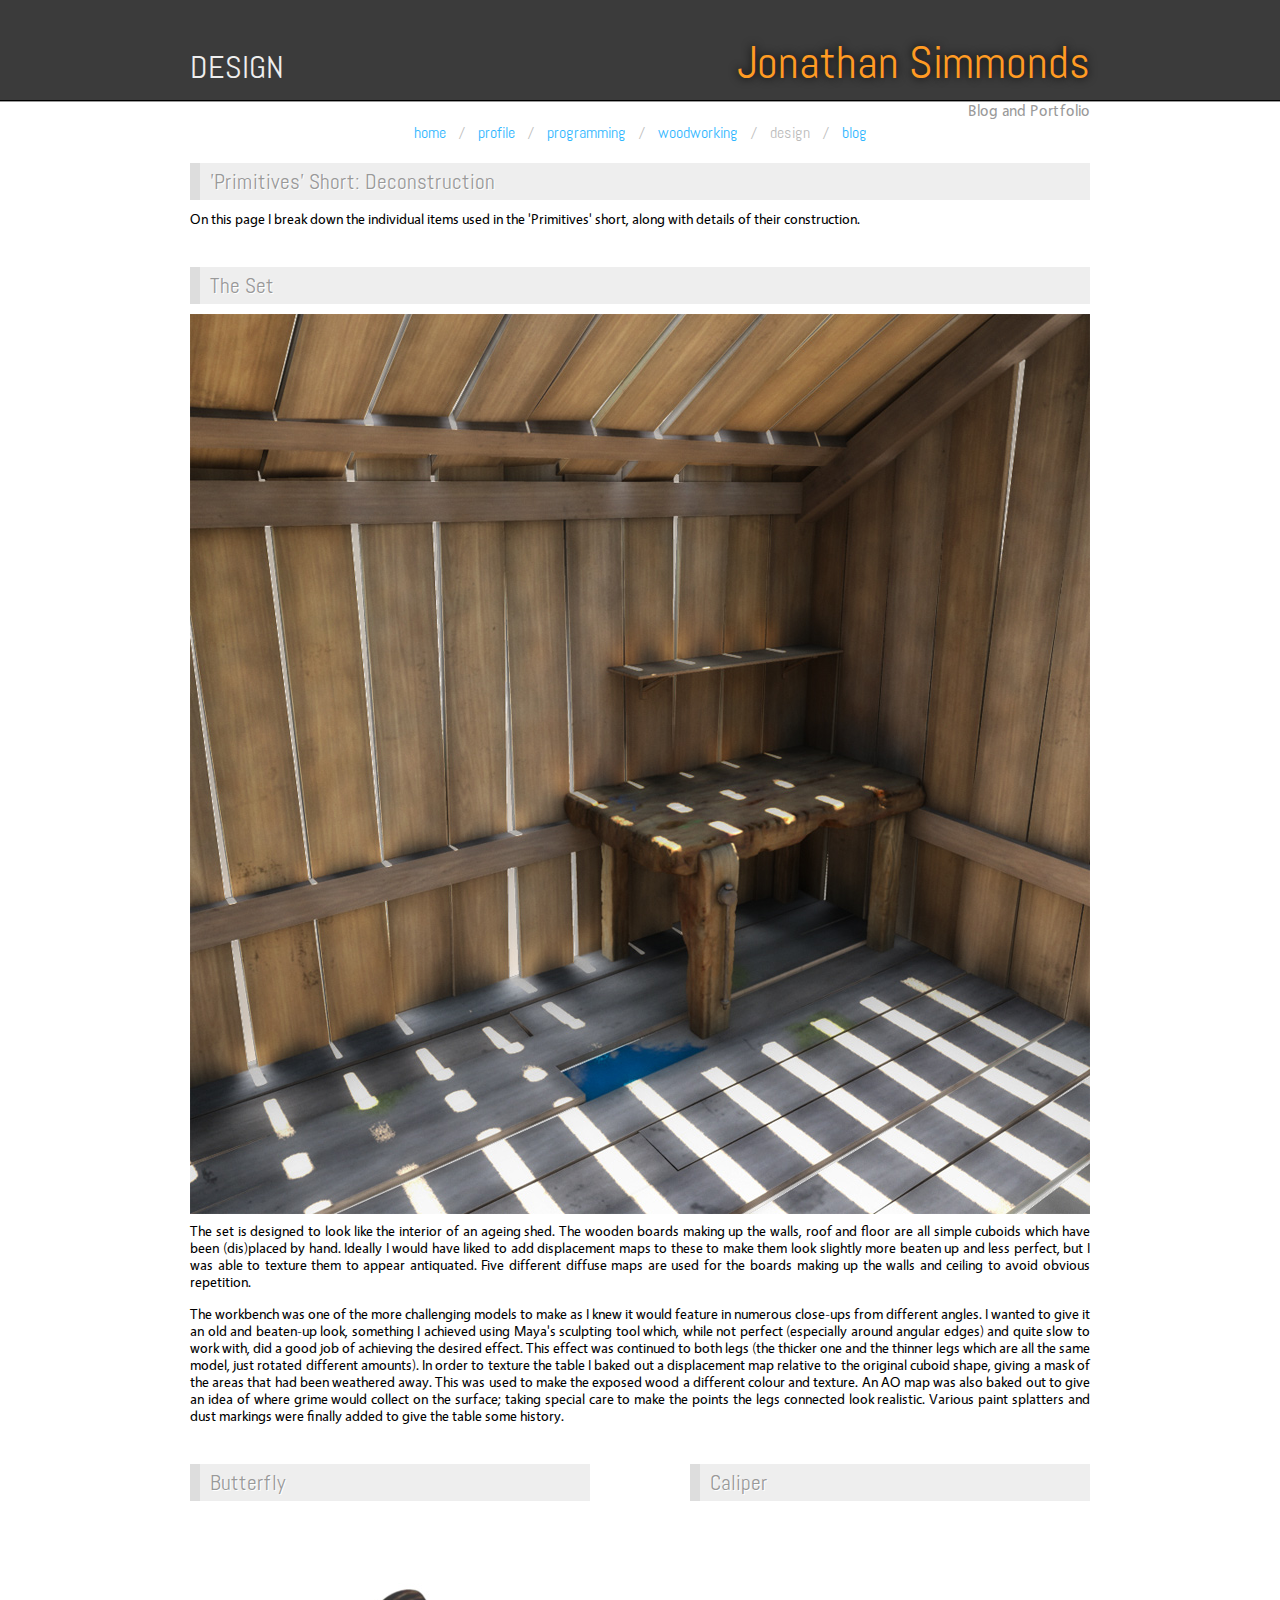
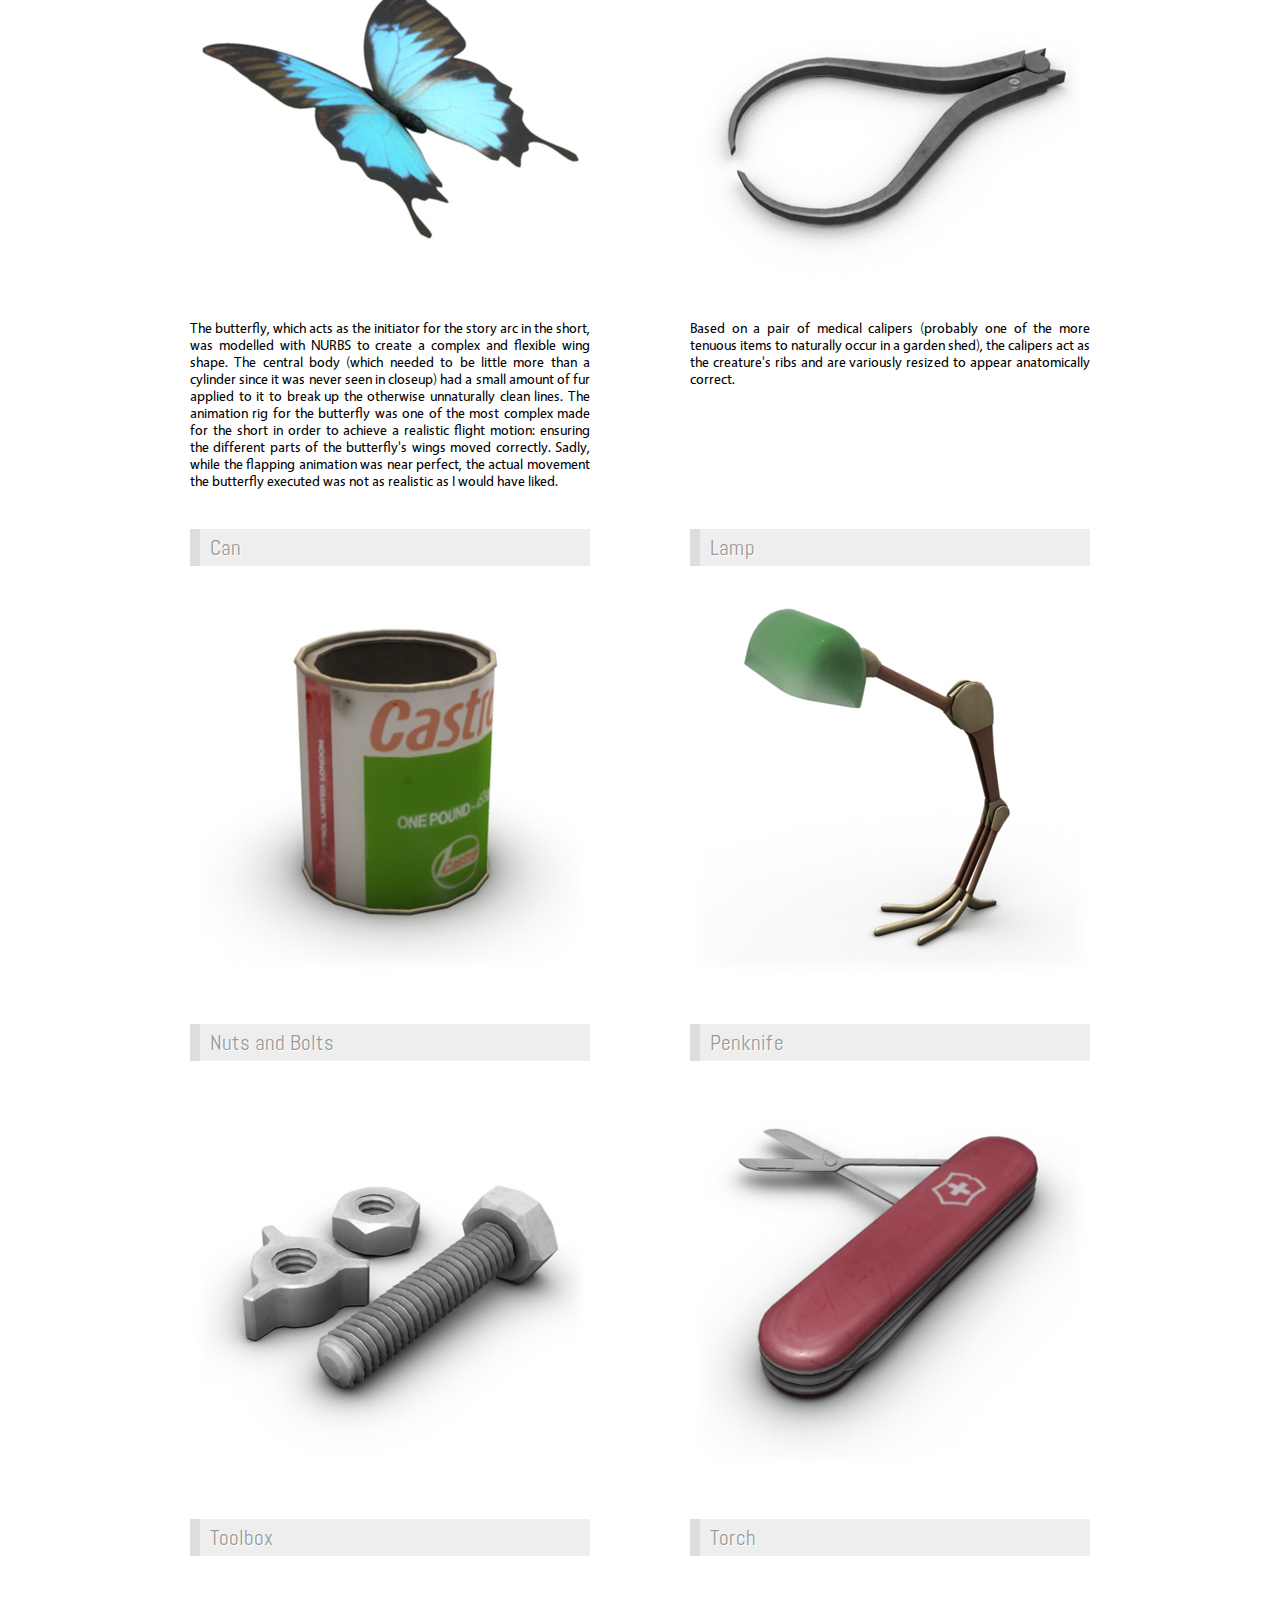
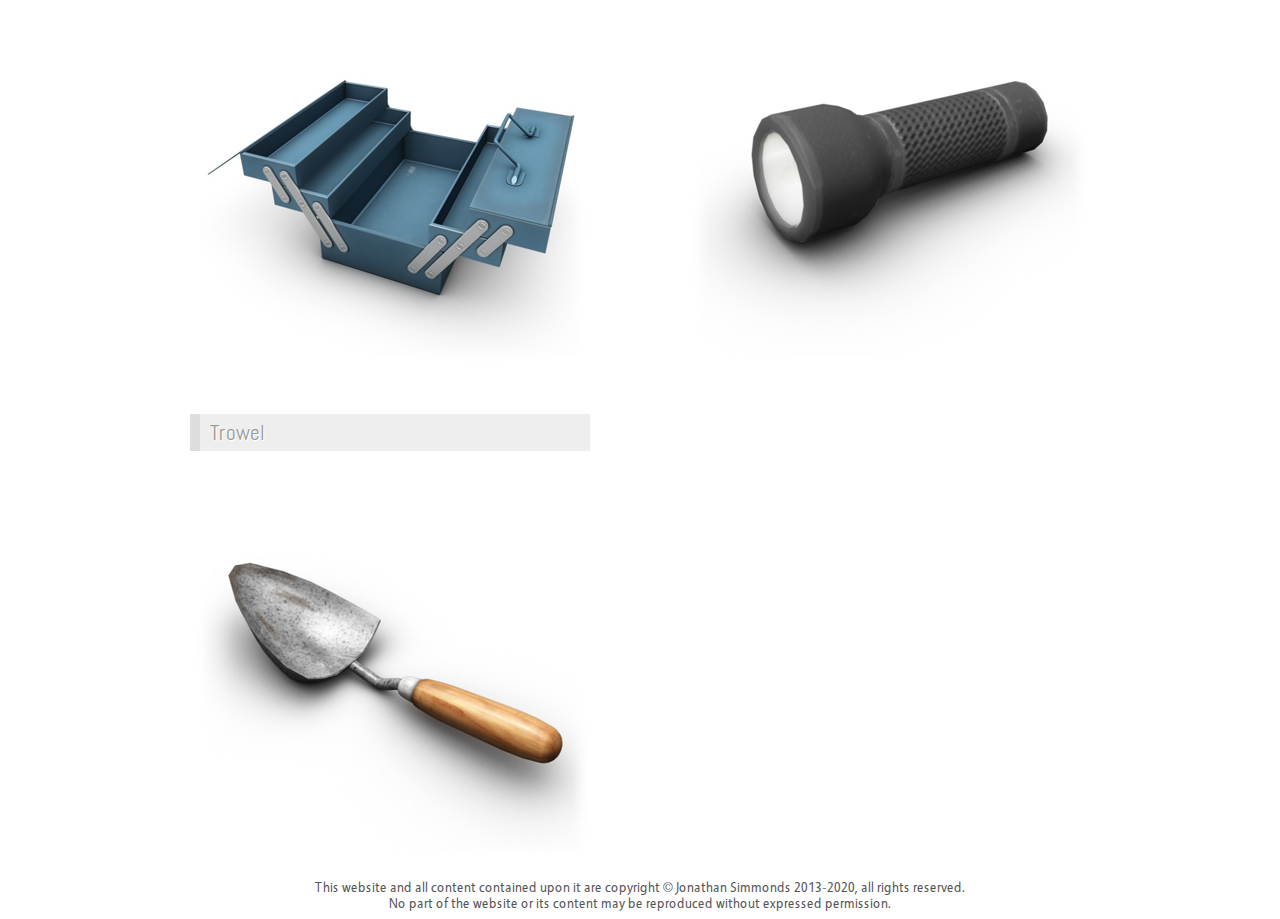
<file: design/primitives.html>
<!DOCTYPE html PUBLIC "-//W3C//DTD XHTML 1.0 Strict//EN"
"http://www.w3.org/TR/xhtml1/DTD/xhtml1-strict.dtd">
<html xmlns="http://www.w3.org/1999/xhtml">

<head>
  <title>Jonathan Simmonds | Blog and Portfolio</title>
  <link href="../style.css" rel="stylesheet" type="text/css" />
</head>

<body>
<div class="sticky_footer_pre">
  <div class="header_wrapper">
    <div class="header">
      <h1 id="pageid">Design</h1>
      <h1 id="title1">Jonathan Simmonds</h1>
      <h1 id="title2">Blog and Portfolio</h1>
    </div>
  </div>
  <div class="body_wrapper">
    <div class="nav">
      <a href="../index.html"             class="nav">Home</a> / 
      <a href="../profile/index.html"     class="nav">Profile</a> / 
      <a href="../programming/index.html" class="nav">Programming</a> / 
      <a href="../woodworking/index.html" class="nav">Woodworking</a> / 
      <a href="index.html"        class="current nav">Design</a> / 
      <a href="../blog/index.php"         class="nav">Blog</a>
    </div>
    <div class="body">
      <h1 class="first">'Primitives' Short: Deconstruction</h1>
      On this page I break down the individual items used in the 'Primitives'
      short, along with details of their construction.
      
      <h1>The Set</h1>
      <img class="full_width" src="images/primitives_set.jpg"/>
      <p>
        The set is designed to look like the interior of an ageing shed. The
        wooden boards making up the walls, roof and floor are all simple cuboids
        which have been (dis)placed by hand. Ideally I would have liked to add
        displacement maps to these to make them look slightly more beaten up and
        less perfect, but I was able to texture them to appear antiquated. Five
        different diffuse maps are used for the boards making up the walls and
        ceiling to avoid obvious repetition.
      </p>
      <p>
        The workbench was one of the more challenging models to make as I knew
        it would feature in numerous close-ups from different angles. I wanted
        to give it an old and beaten-up look, something I achieved using Maya's
        sculpting tool which, while not perfect (especially around angular
        edges) and quite slow to work with, did a good job of achieving the
        desired effect. This effect was continued to both legs (the thicker
        one and the thinner legs which are all the same model, just rotated
        different amounts). In order to texture the table I baked out a
        displacement map relative to the original cuboid shape, giving a mask
        of the areas that had been weathered away. This was used to make the
        exposed wood a different colour and texture. An AO map was also baked
        out to give an idea of where grime would collect on the surface; taking
        special care to make the points the legs connected look realistic.
        Various paint splatters and dust markings were finally added to give
        the table some history.
      </p>
      
      <div class="column_left">
        <h1 class="column">Butterfly</h1>
        <img class="full_width" src="images/primitives_butterfly.jpg"/>
        <p>
          The butterfly, which acts as the initiator for the story arc in the
          short, was modelled with NURBS to create a complex and flexible wing
          shape. The central body (which needed to be little more than a
          cylinder since it was never seen in closeup) had a small amount of fur
          applied to it to break up the otherwise unnaturally clean lines. The
          animation rig for the butterfly was one of the most complex made for
          the short in order to achieve a realistic flight motion: ensuring the
          different parts of the butterfly's wings moved correctly. Sadly, while
          the flapping animation was near perfect, the actual movement the
          butterfly executed was not as realistic as I would have liked.
        </p>
      </div>
      <div class="column_right">
        <h1 class="column">Caliper</h1>
        <img class="full_width" src="images/primitives_caliper.jpg" />
        <p>
          Based on a pair of medical calipers (probably one of the more tenuous
          items to naturally occur in a garden shed), the calipers act as the
          creature's ribs and are variously resized to appear anatomically correct.
        </p>
      </div>
      
      <div class="column_left">
        <h1 class="column">Can</h1>
        <img class="full_width" src="images/primitives_can.jpg" />
        <p></p>
      </div>
      <div class="column_right">
        <h1 class="column">Lamp</h1>
        <img class="full_width" src="images/primitives_lamp.jpg" />
        <p></p>
      </div>
      
      <div class="column_left">
        <h1 class="column">Nuts and Bolts</h1>
        <img class="full_width" src="images/primitives_nuts_bolts.jpg" />
        <p></p>
      </div>
      <div class="column_right">
        <h1 class="column">Penknife</h1>
        <img class="full_width" src="images/primitives_penknife.jpg" />
        <p></p>
      </div>
      
      <div class="column_left">
        <h1 class="column">Toolbox</h1>
        <img class="full_width" src="images/primitives_toolbox.jpg" />
        <p></p>
      </div>
      <div class="column_right">
        <h1 class="column">Torch</h1>
        <img class="full_width" src="images/primitives_torch.jpg" />
        <p></p>
      </div>
      
      <div class="column_left">
        <h1 class="column">Trowel</h1>
        <img class="full_width" src="images/primitives_trowel.jpg" />
        <p></p>
      </div>

    </div>
  </div>
  <div class="sticky_footer_spacer"></div>
</div>
<div class="sticky_footer_content">
  This website and all content contained upon it are copyright &copy; Jonathan
  Simmonds 2013-2020, all rights reserved.<br/>
  No part of the website or its content may be reproduced without expressed
  permission.
</div>
</body>

</html>
</file>
<file: style.css>
/* Metrics:
 * Site width (including shadows):     1040px - 600px
 * Site width (not including shadows): 1000px - 600px
 * Content box width:                  as above
 * Content box padding:                15px all sides
 * Content box inner width:            970px - 570px
 * Navigation bar height:              45px (2x 15px padding + 15px text)
*/




/*********** FONT DEFINITIONS ***********/
@font-face
{
    font-family: Vegur;
    src:         url('fonts/vegur.ttf');
    font-weight: 400;
    font-style:  normal;
}

@font-face
{
    font-family: Abel;
    src:         url('fonts/abel.ttf');
    font-weight: 400;
    font-style:  normal;
}




/*********** GENERAL SITE WIDE PROPERTIES ***********/
/* Window properties */
html, body
{
    height:  100%;
    padding: 0;
    margin:  0;
    text-align: center;
    background-color: #fff;
}

/* Font setup */
body
{
    font-family: Vegur, Vegur_IE, 'Helvetica Neue', Helvetica, Arial, sans-serif;
    font-size:   11pt; /* ~10.5 pt */
/*    line-height: 1.2em; /* ~14.5 pt */
}

a, a:visited
{
    text-decoration: none;
    color: #409aee;
}
a:hover
{
    text-decoration: underline;
    color: #0b68da;
}



/*********** DIV PROPERTIES ***********/
/* General div properties (red dashed line for debugging) */
div
{
    /*outline: 1px red dashed;*/
    padding: 0;
    margin:  0;
}

/* full wraps the entire site */
div.sticky_footer_pre
{
    min-height: 100%;
	height:     auto !important;
	height:     100%;
    
    width: 100%;
    
	margin: 0 auto -40px auto;
}
div.sticky_footer_content, div.sticky_footer_spacer
{
    height: 40px;
    
    min-width: 600px;
    max-width: 900px;
    
    margin:    0 auto;
    
    font-size: 10pt;
    /*text-shadow: 1px 1px 0px #fff; too much of a good thing */
    color:     #555;
}
div.sticky_footer_spacer
{
    height: 50px;
    clear: both;
}

/* Header and footer */
div.header_wrapper, div.body_wrapper
{
    width: 100%;
}
div.header_wrapper
{
    height: 100px;
    background-color: #3b3b3b;
    border-bottom: 1px #000 solid;
    
    /*background-image: url('background_2.png');*/
}
div.body_wrapper
{
    border-top: 1px #999 solid;
}
div.header, div.nav, div.body
{
    min-width: 600px;
    max-width: 900px;
    height:    100%;
    margin:    0 auto;
    padding:   0 10px;
}
div.header
{
    position:   relative;
    text-align: right;
}
div.nav
{
    padding: 20px 0 20px 0;
    color: #bbb;
}
div.body
{
    text-align:   justify;
    text-justify: inter-word;
}
span.nonjustified
{
    text-align: left;
}

div.blogpost
{
    background-color: #eee;
}
div.blogpost + div.blogpost
{
    margin-top: 15px;
}
div.blogheader
{
    margin: 0 10px;
    padding: 10px 8px;
    border-left:  8px solid #FF9B23;
}
div.blogcontent
{
    padding: 10px;
}

img.blogcontent
{
    display: block;
    margin: 1em auto;
    padding: 0;
    clear: both;
}

p
{
    margin: 0;
}
p + p, img.blogcontent + p
{
    margin-top: 1em;
}

.first
{
    margin-top: 0 !important;
}
h1
{
    display:   block;
    max-width: 900px;
    min-width: 600px;
    
    text-align: left;
    clear:      both;
    
    margin:  40px 0 10px 0;
    padding: 5px  0 5px  10px;
    
    font-family:    Abel;
	font-weight:    normal;
	font-size:      16pt;
    text-transform: none;
    
    border-left:      10px solid #ddd;
    background-color: #eee;
    color:            #999;
    text-shadow:      1px 1px 0px #fff;
}
h2
{
    margin:  30px 0 10px 0;
    padding: 5px  0;
}
h1.blogtitle, h2.blogdate
{
    max-width: none;
    min-width: none;
    width:     auto;
    
    margin:  0;
    padding: 0;
    
    font-family: Abel;
    font-style:  normal;
    font-weight: normal;
    font-size:   20pt;
    text-transform: uppercase;
    color:       #000;
    
    border:           none;
    background-color: transparent;
    text-shadow:      none;
}
h2.blogdate
{
    max-width: none;
    min-width: none;
    width:     auto;
    
    margin:  0;
    padding: 0;
    
    font-family: Abel;
    font-style:  normal;
    font-weight: normal;
    font-size:   12pt;
    text-transform: uppercase;
    color:       #999;
    
    border:           none;
    background-color: transparent;
    text-shadow:      none;
}

h1#pageid, h1#title1, h1#title2
{
    position:  absolute;
    display:   block;
    max-width: none;
    min-width: none;
    width:     auto;
    
    margin:  0;
    padding: 0;
    
    font-family: Abel;
    font-style:  normal;
    font-weight: normal;
    text-transform: none;
    
    border:           none;
    background-color: transparent;
    text-shadow:      none;
}
h1#pageid
{
    bottom:      15px;
    left:        10px;
    text-align:  left;
    font-size:   24pt;
    line-height: 26pt;
    color:       #eee;
    text-transform: uppercase;
}
h1#title1
{
    bottom:      15px;
    right:       10px;
    text-align:  right;
    font-size:   34pt;
    line-height: 34pt;
    color:       #FF9B23;
    text-shadow: 0 0 10px #000;
}
h1#title2
{
    bottom:      -20px;
    right:       10px;
    text-align:  right;
    font-family: Vegur;
    font-size:   12pt;
    color:       #999;
}

div.image_wrapper, div.video_wrapper
{
    position: relative;
    display: block;
    
    max-width: 900px;
    min-width: 600px;
    padding-bottom: 75%;
    
    margin: 10px 0 10px 0;
    
    background-color: #fff;
    
    clear:   both;
}

div.column_left, div.column_right
{
    width: 44.4444%;
    margin-top: 40px;
    clear: left;
    float: left;
}
div.column_right
{
    clear: right;
    float: right;
}
h1.column
{
    width: auto;
    max-width: 380px;
    min-width: 230px;
    margin-top: 0;
}
img.full_width
{
    margin: 0 0 5px 0;
    padding: 0;
    width: 100%;
}

img.icon
{
    margin: 0 6px;
}

img.image_content, iframe.video_content
{
    position: absolute;
    top:  0;
    left: 0;
    width:  100%;
    height: 100%;
    z-index: 0;
}
span.image_caption
{
    position: absolute;
    display: block;
    z-index: 1;
    
    padding: 10px 15px;
    
    background-color: #fff;
    color: #000;
    
    font-family: Abel;
    font-size:   12pt;
    text-transform: uppercase;
    
    left: 0;
    bottom: 40px;
}
span.image_arrow_left, span.image_arrow_right
{
    position: absolute;
    z-index: 1;
    
    color: #fff;
    background-color: rgba(0,0,0,0.6);
    padding: 0px 6px 4px 6px;
    
    line-height: 24pt;
    font-size:   24pt;
    font-family: 'Source Sans Pro', Helvetica, Arial, sans-serif;
    font-weight: bold;
    font-style: normal;
    
    cursor: pointer;
    -webkit-user-select: none; /* webkit (safari, chrome) browsers */
    -moz-user-select: none; /* mozilla browsers */
    -khtml-user-select: none; /* webkit (konqueror) browsers */
    -ms-user-select: none; /* IE10+ */
    
    display: block;
    top: 50%;
}
span.image_arrow_left
{
    left:   0px;
}
span.image_arrow_right
{
    right:  0px;
}

ul.image_options
{
    display: none;
}



/* Navigation link setup */
a.nav, a.nav:visited
{
	text-decoration: none;
    font-family:     Abel;
    font-size:       12pt;
    font-weight:     normal;
    text-transform:  lowercase;
    padding:         0 10px 0 10px;
    color:           #2FB6FF;
}
a.nav:hover
{
	color:           #334477;
}
a.current, a.current:visited, a.current:hover
{
    color: inherit;
}


img.left_aligned
{
    display: block;
    float:   left;
    margin: 0 10px 40px 0;
}
</file>
<file: profile/skills.css>
table.skills
{
    margin: 1em 0;
    border-collapse: collapse;
}
table.skills,
table.skills > tbody > tr,
table.skills > tbody > tr > th,
table.skills > tbody > tr > td
{
    padding: 4px;
}
table.skills > tbody > tr > td.basic,
table.skills > tbody > tr > td.intermediate,
table.skills > tbody > tr > td.strong,
table.skills > tbody > tr > td.expert
{
    border: 0;
    padding: 0;
}

.basic::before, .intermediate::before, .strong::before, .expert::before
{
    display: inline-block;
    text-align: center;
    line-height: 2em;
    width: 8em;
    margin: 0 .4em;
}
.basic::before
{
    background-color: #88ff55;
    content: "Basic"
}
.intermediate::before
{
    background-color: #55aaff;
    content: "Intermediate"
}
.strong::before
{
    background-color: #bb55ff;
    content: "Strong"
}
.expert::before
{
    background-color: #ff7733;
    content: "Expert"
}
</file>
